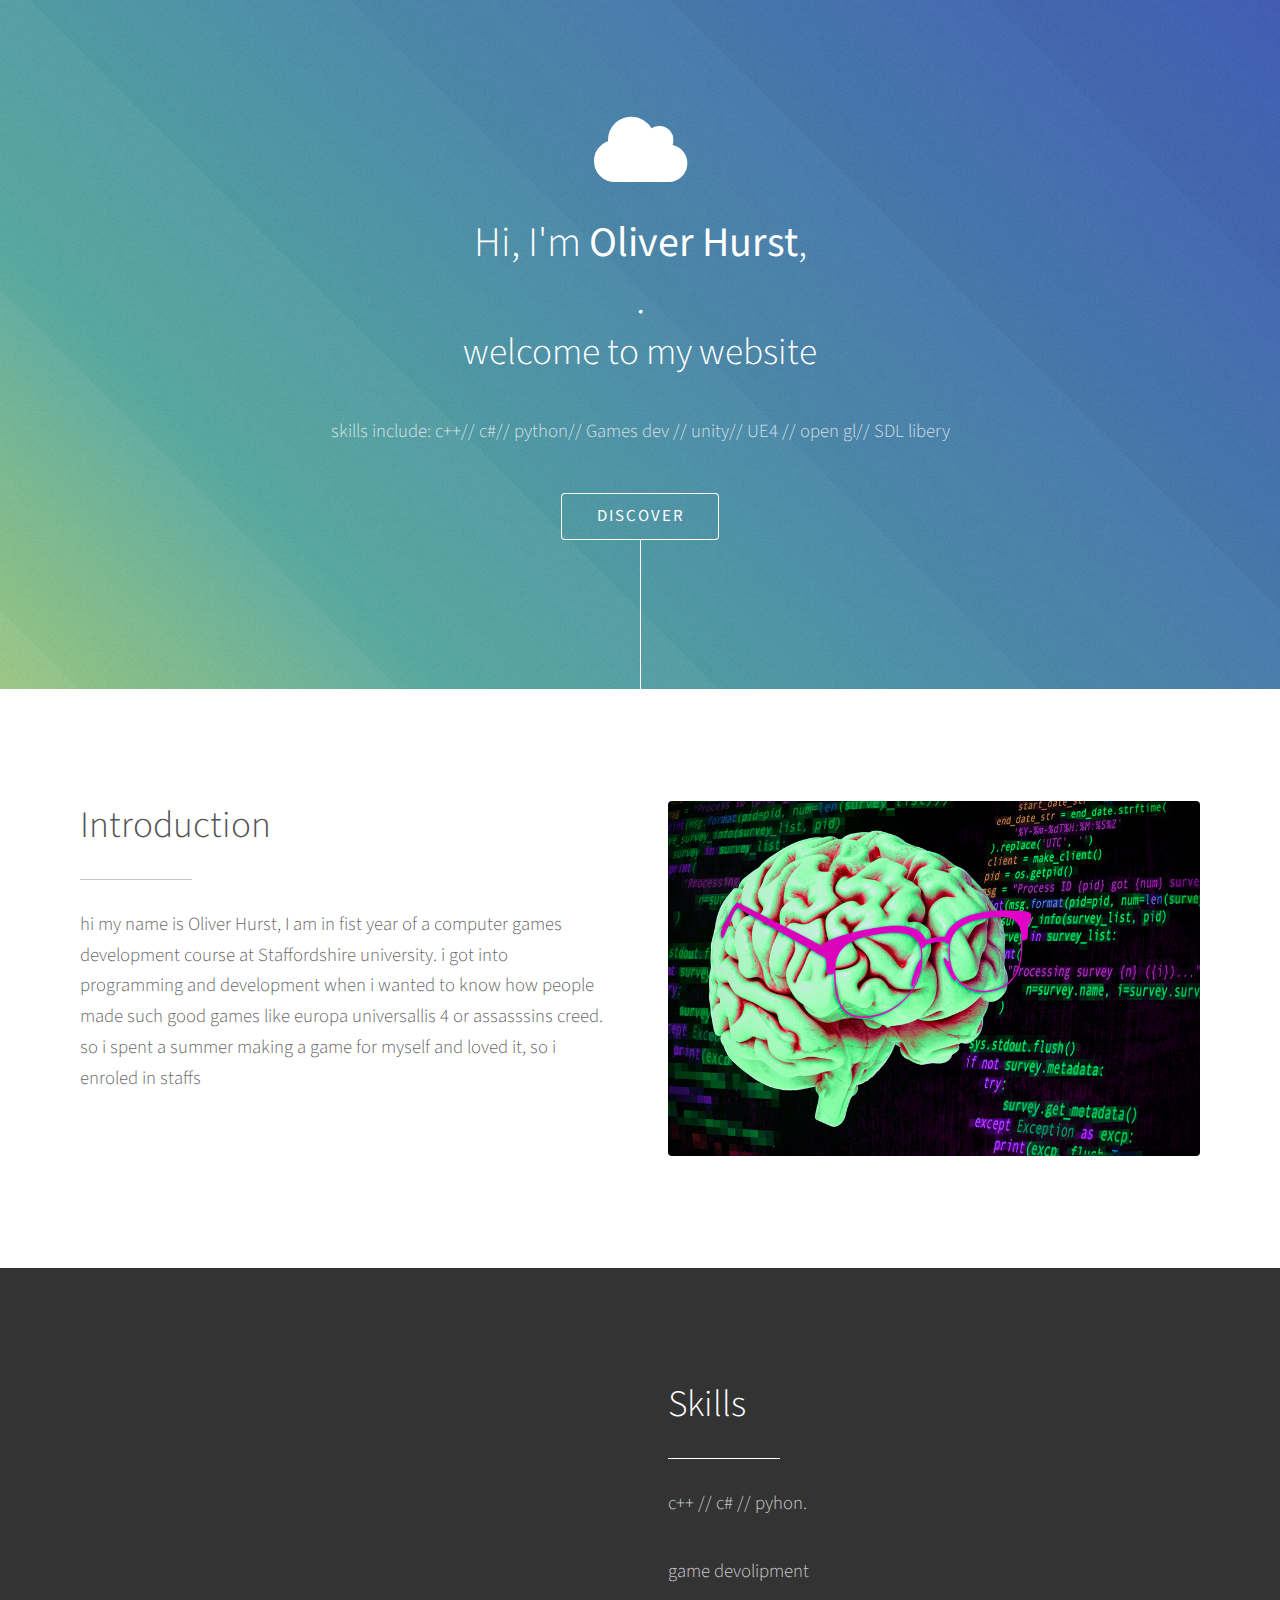
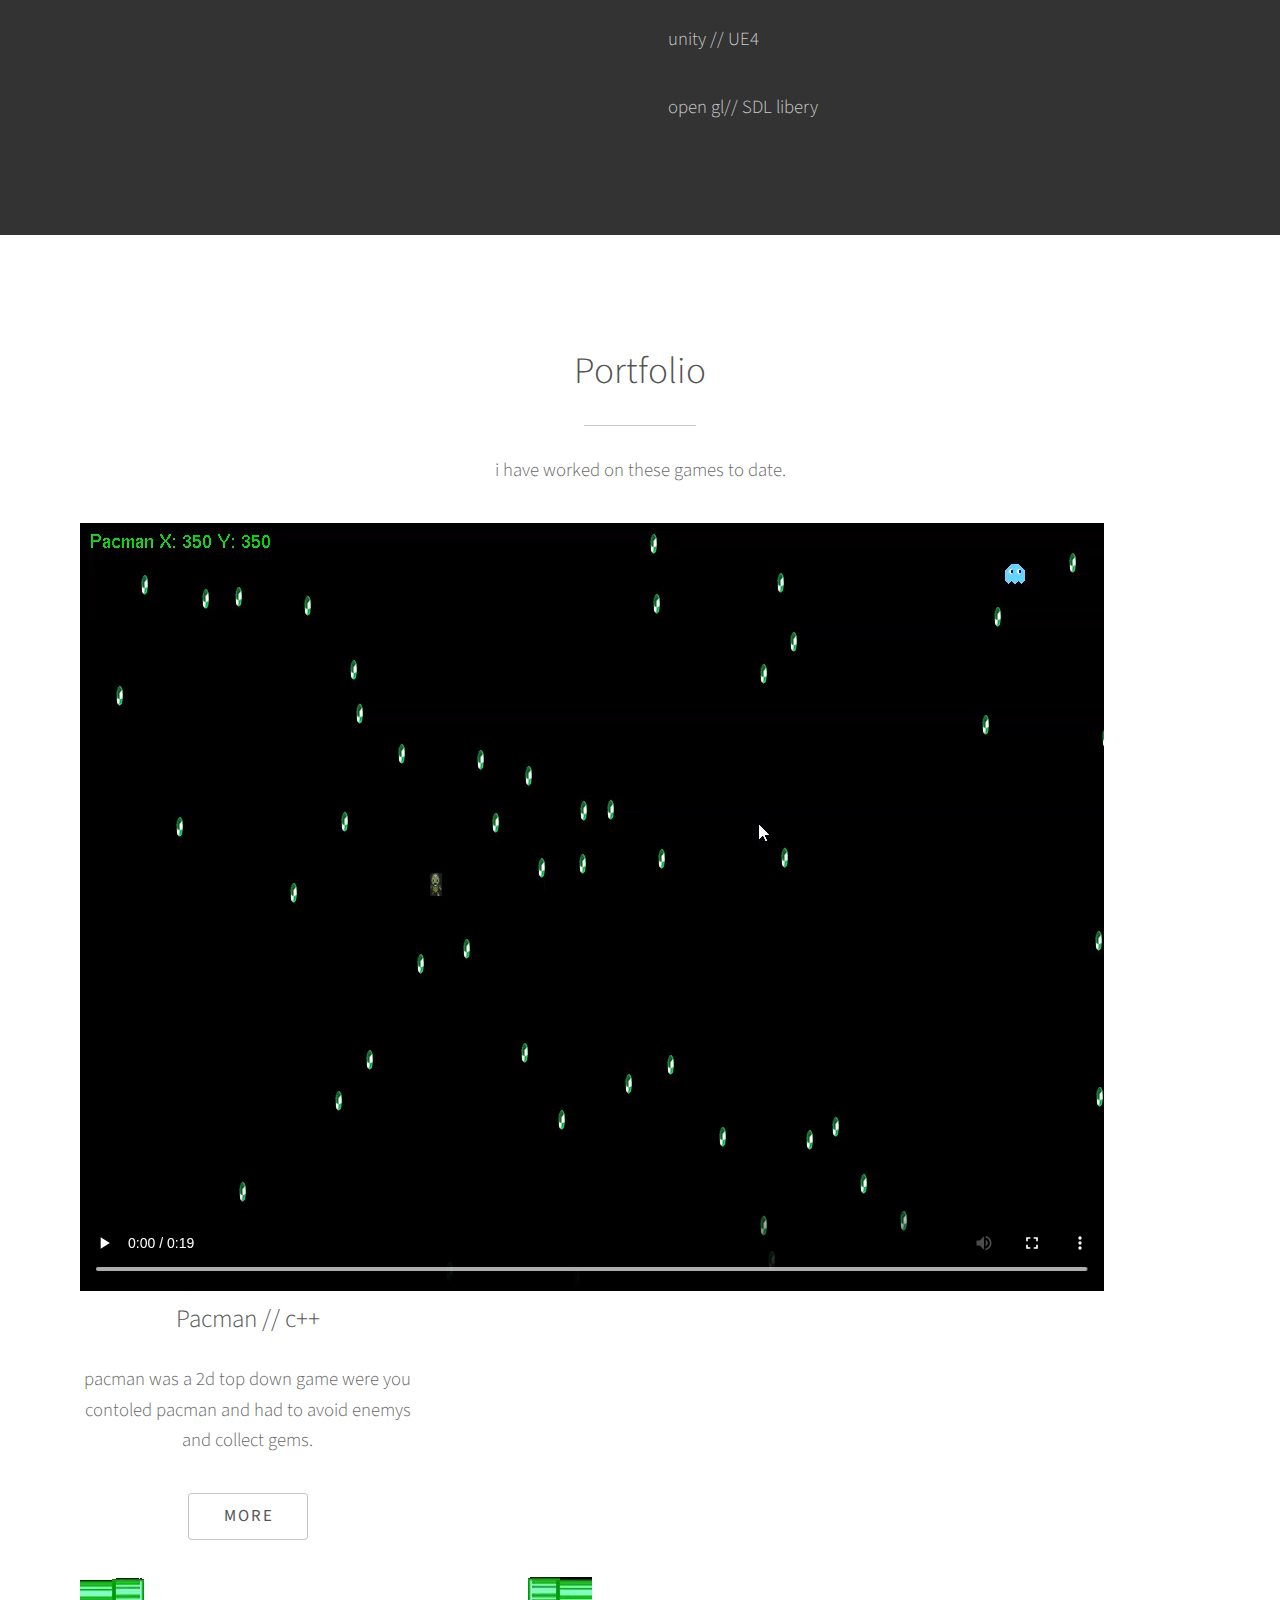
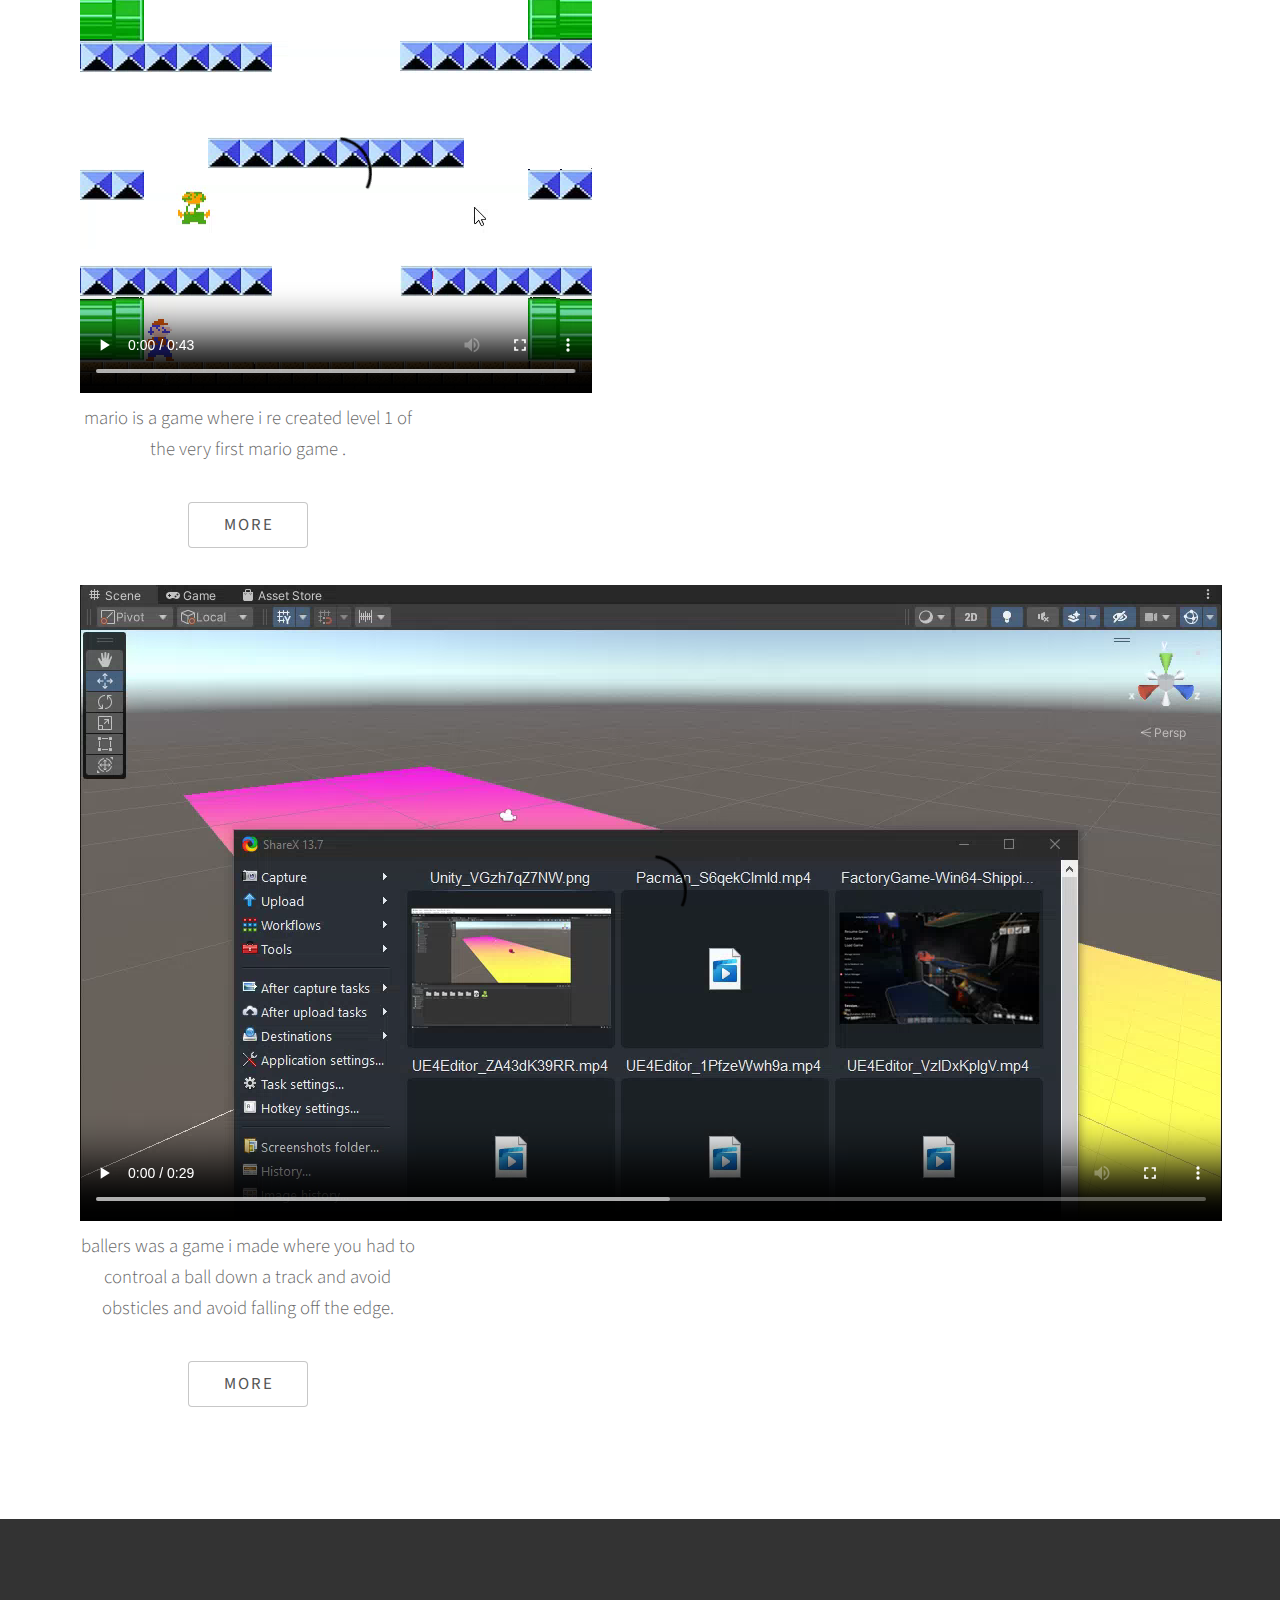
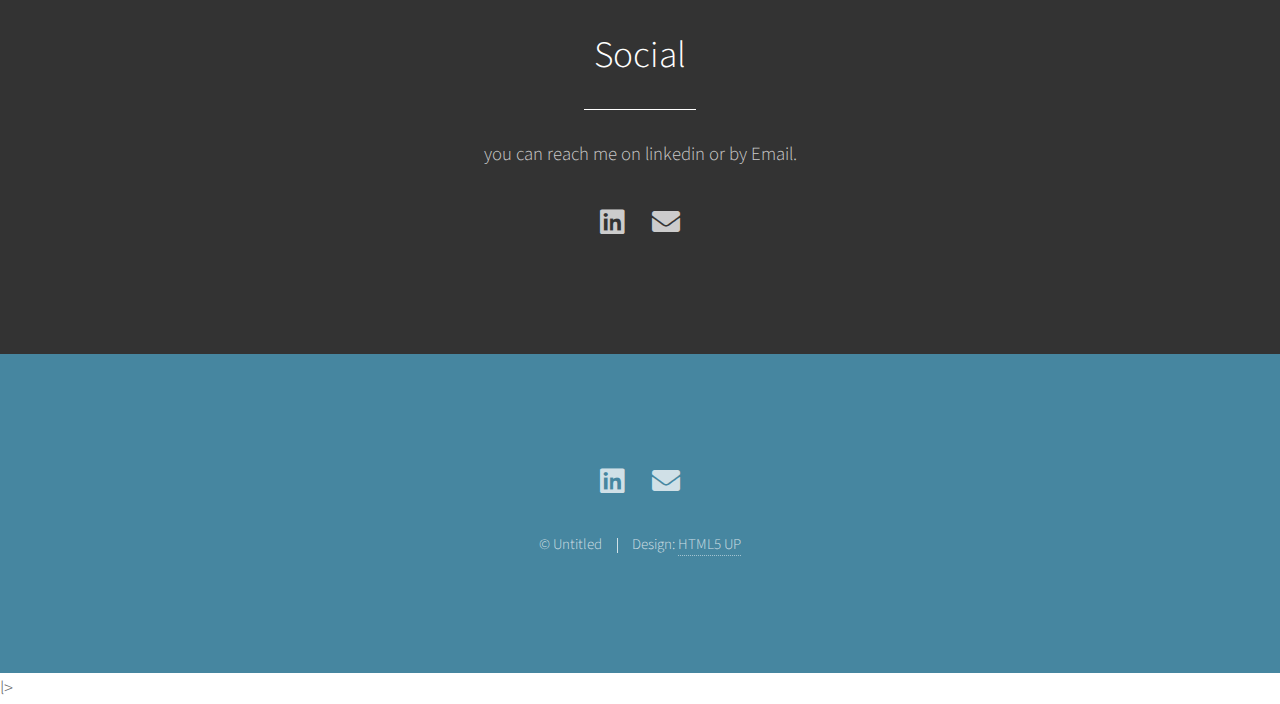
<file: index.html>
<!DOCTYPE HTML>
<!--
	Photon by HTML5 UP
	html5up.net | @ajlkn
	Free for personal and commercial use under the CCA 3.0 license (html5up.net/license)
-->
<html>
	<head>
		<title>Oliver Hurst</title>
		<link rel="stylesheet" href="style.css">
		<meta charset="utf-8" />
		<meta name="viewport" content="width=device-width, initial-scale=1, user-scalable=no" />
		<link rel="stylesheet" href="assets/css/main.css" />
		<noscript><link rel="stylesheet" href="assets/css/noscript.css" /></noscript>
	</head>
	<body class="is-preload">

		<!-- Header -->
			<section id="header">
				<div class="inner">
					<span class="icon solid major fa-cloud"></span>
					<h1>Hi, I'm <strong>Oliver Hurst</strong>,<br /></a>.</h1>
					<h2> welcome to my website</h2>
					<p> skills include: c++// c#// python// Games dev // unity// UE4 // open gl// SDL libery</p>
					<ul class="actions special">
						<li><a href="#one" class="button scrolly">Discover</a></li>
					</ul>
				</div>
			</section>

		<!-- Introduction -->
			<section id="one" class="main style1">
				<div class="container">
					<div class="row gtr-150">
						<div class="col-6 col-12-medium">
							<header class="major">
								<h2> Introduction </h2>
							</header>
							<p> hi my name is Oliver Hurst, I am in fist year of  a computer games development course at Staffordshire university. i got into programming and development when i wanted to know how people made such good games like europa universallis 4 or assasssins creed. so i spent a summer making a game for myself and loved it, so i enroled in staffs </p>
						</div>
						<div class="col-6 col-12-medium imp-medium">
							<span class="image fit"><img src="images/pic01.jpg" alt="" /></span>
						</div>
					</div>
				</div>
			</section>

		<!-- skills -->
			<section id="two" class="main style2">
				<div class="container">
					<div class="row gtr-150">
						<div class="col-6 col-12-medium">
							<ul class="major-icons">
							<!--	<li><span class="icon solid style1 major fa-code"></span></li>-->
								<!--<li><span class="icon solid style2 major fa-bolt"></span></li>-->
								<!--<li><span class="icon solid style3 major fa-camera-retro"></span></li>-->
								<!--<li><span class="icon solid style4 major fa-cog"></span></li>-->
								<!--<li><span class="icon solid style5 major fa-desktop"></span></li>-->
								<!--<li><span class="icon solid style6 major fa-calendar"></span></li>-->
							</ul>
						</div>
						<div class="col-6 col-12-medium">
							<header class="major">
								<h2>Skills</h2>
							</header>
							<p>c++ // c# // pyhon.</p>
							<p>game devolipment</p>
							<p>unity // UE4</p>
							<p>open gl// SDL libery</p>
						</div>
					</div>
				</div>
			</section>

		<!-- Portfolio-->
			<section id="three" class="main style1 special">
				<div class="container">
					<header class="major">
						<h2>Portfolio</h2>
					</header>
					<p>i have worked on these games to date.</p>
					<div class="row gtr-150">
						<div class="col-4 col-12-medium">
							<div class="image fit">
								<video src="video/pacmandemo.mp4 " controls >

						</video>
							<h3>Pacman // c++</h3>
							<p>pacman was a 2d top down game were you contoled pacman and had to avoid enemys and collect gems.</p>
							<ul class="actions special">
								<li><a href="#" class="button">More</a></li>
							</ul>
						</div>
						<div class="col-4 col-12-medium">
							<div class="image fit">
								<video src="video/Mario.mp4 " controls >

						</video>
							<p>mario is a game where i re created level 1 of the very first mario game .</p>
							<ul class="actions special">
								<li><a href="#" class="button">More</a></li>
							</ul>
						</div>
						<div class="col-4 col-12-medium">
							<div class="image fit">
								<video src="video/ballers.mp4 " controls >

						</video>
							<p>ballers was a game i made where you had to controal a ball down a track and avoid obsticles and avoid falling off the edge.</p>
							<ul class="actions special">
								<li><a href="#" class="button">More</a></li>
							</ul>
						</div>
					</div>
				</div>
			</section>

		<!-- social-->
			<section id="four" class="main style2 special">
				<div class="container">
					<header class="major">
						<h2>Social</h2>
					</header>
						<ul class="icons">
					<p>you can reach me on linkedin or by Email.</p>
					<body>
						<a href="https://www.linkedin.com/in/oliver-hurst-411819255/">
							<li><a href="#" class="icon brands alt fa-linkedin"><span class="label">linkedin</span></a></li>
						</a>

			   		<a href="mailto:h021185l@student.staffs.ac.uk">
								<li><a href="#" class="icon solid alt fa-envelope"><span class="label">envelope</span></a></li>

					  </a>




					</ul>
				</div>
			</section>


		<!-- Five -->
		<!--
			<section id="five" class="main style1">
				<div class="container">
					<header class="major special">
						<h2>Elements</h2>
					</header>

					<section>
						<h4>Text</h4>
						<p>This is <b>bold</b> and this is <strong>strong</strong>. This is <i>italic</i> and this is <em>emphasized</em>.
						This is <sup>superscript</sup> text and this is <sub>subscript</sub> text.
						This is <u>underlined</u> and this is code: <code>for (;;) { ... }</code>. Finally, <a href="#">this is a link</a>.</p>
						<hr />
						<header>
							<h4>Heading with a Subtitle</h4>
							<p>Lorem ipsum dolor sit amet nullam id egestas urna aliquam</p>
						</header>
						<p>Nunc lacinia ante nunc ac lobortis. Interdum adipiscing gravida odio porttitor sem non mi integer non faucibus ornare mi ut ante amet placerat aliquet. Volutpat eu sed ante lacinia sapien lorem accumsan varius montes viverra nibh in adipiscing blandit tempus accumsan.</p>
						<header>
							<h5>Heading with a Subtitle</h5>
							<p>Lorem ipsum dolor sit amet nullam id egestas urna aliquam</p>
						</header>
						<p>Nunc lacinia ante nunc ac lobortis. Interdum adipiscing gravida odio porttitor sem non mi integer non faucibus ornare mi ut ante amet placerat aliquet. Volutpat eu sed ante lacinia sapien lorem accumsan varius montes viverra nibh in adipiscing blandit tempus accumsan.</p>
						<hr />
						<h2>Heading Level 2</h2>
						<h3>Heading Level 3</h3>
						<h4>Heading Level 4</h4>
						<h5>Heading Level 5</h5>
						<h6>Heading Level 6</h6>
						<hr />
						<h5>Blockquote</h5>
						<blockquote>Fringilla nisl. Donec accumsan interdum nisi, quis tincidunt felis sagittis eget tempus euismod. Vestibulum ante ipsum primis in faucibus vestibulum. Blandit adipiscing eu felis iaculis volutpat ac adipiscing accumsan faucibus. Vestibulum ante ipsum primis in faucibus lorem ipsum dolor sit amet nullam adipiscing eu felis.</blockquote>
						<h5>Preformatted</h5>
						<pre><code>i = 0;

while (!deck.isInOrder()) {
print 'Iteration ' + i;
deck.shuffle();
i++;
}

print 'It took ' + i + ' iterations to sort the deck.';</code></pre>
					</section>

					<section>
						<h4>Lists</h4>
						<div class="row">
							<div class="col-6 col-12-medium">
								<h5>Unordered</h5>
								<ul>
									<li>Dolor pulvinar etiam.</li>
									<li>Sagittis adipiscing.</li>
									<li>Felis enim feugiat.</li>
								</ul>
								<h5>Alternate</h5>
								<ul class="alt">
									<li>Dolor pulvinar etiam.</li>
									<li>Sagittis adipiscing.</li>
									<li>Felis enim feugiat.</li>
								</ul>
							</div>
							<div class="col-6 col-12-medium">
								<h5>Ordered</h5>
								<ol>
									<li>Dolor pulvinar etiam.</li>
									<li>Etiam vel felis viverra.</li>
									<li>Felis enim feugiat.</li>
									<li>Dolor pulvinar etiam.</li>
									<li>Etiam vel felis lorem.</li>
									<li>Felis enim et feugiat.</li>
								</ol>
								<h5>Icons</h5>
								<ul class="icons">
									<li><a href="#" class="icon brands fa-twitter"><span class="label">Twitter</span></a></li>
									<li><a href="#" class="icon brands fa-facebook-f"><span class="label">Facebook</span></a></li>
									<li><a href="#" class="icon brands fa-instagram"><span class="label">Instagram</span></a></li>
									<li><a href="#" class="icon brands fa-github"><span class="label">Github</span></a></li>
								</ul>
							</div>
						</div>
						<h5>Actions</h5>
						<div class="row">
							<div class="col-6 col-12-medium">
								<ul class="actions">
									<li><a href="#" class="button primary">Default</a></li>
									<li><a href="#" class="button">Default</a></li>
								</ul>
								<ul class="actions small">
									<li><a href="#" class="button primary small">Small</a></li>
									<li><a href="#" class="button small">Small</a></li>
								</ul>
								<ul class="actions stacked">
									<li><a href="#" class="button primary">Default</a></li>
									<li><a href="#" class="button">Default</a></li>
								</ul>
								<ul class="actions stacked">
									<li><a href="#" class="button primary small">Small</a></li>
									<li><a href="#" class="button small">Small</a></li>
								</ul>
							</div>
							<div class="col-6 col-12-medium">
								<ul class="actions stacked">
									<li><a href="#" class="button primary fit">Default</a></li>
									<li><a href="#" class="button fit">Default</a></li>
								</ul>
								<ul class="actions stacked">
									<li><a href="#" class="button primary small fit">Small</a></li>
									<li><a href="#" class="button small fit">Small</a></li>
								</ul>
							</div>
						</div>
					</section>

					<section>
						<h4>Table</h4>
						<h5>Default</h5>
						<div class="table-wrapper">
							<table>
								<thead>
									<tr>
										<th>Name</th>
										<th>Description</th>
										<th>Price</th>
									</tr>
								</thead>
								<tbody>
									<tr>
										<td>Item One</td>
										<td>Ante turpis integer aliquet porttitor.</td>
										<td>29.99</td>
									</tr>
									<tr>
										<td>Item Two</td>
										<td>Vis ac commodo adipiscing arcu aliquet.</td>
										<td>19.99</td>
									</tr>
									<tr>
										<td>Item Three</td>
										<td> Morbi faucibus arcu accumsan lorem.</td>
										<td>29.99</td>
									</tr>
									<tr>
										<td>Item Four</td>
										<td>Vitae integer tempus condimentum.</td>
										<td>19.99</td>
									</tr>
									<tr>
										<td>Item Five</td>
										<td>Ante turpis integer aliquet porttitor.</td>
										<td>29.99</td>
									</tr>
								</tbody>
								<tfoot>
									<tr>
										<td colspan="2"></td>
										<td>100.00</td>
									</tr>
								</tfoot>
							</table>
						</div>

						<h5>Alternate</h5>
						<div class="table-wrapper">
							<table class="alt">
								<thead>
									<tr>
										<th>Name</th>
										<th>Description</th>
										<th>Price</th>
									</tr>
								</thead>
								<tbody>
									<tr>
										<td>Item One</td>
										<td>Ante turpis integer aliquet porttitor.</td>
										<td>29.99</td>
									</tr>
									<tr>
										<td>Item Two</td>
										<td>Vis ac commodo adipiscing arcu aliquet.</td>
										<td>19.99</td>
									</tr>
									<tr>
										<td>Item Three</td>
										<td> Morbi faucibus arcu accumsan lorem.</td>
										<td>29.99</td>
									</tr>
									<tr>
										<td>Item Four</td>
										<td>Vitae integer tempus condimentum.</td>
										<td>19.99</td>
									</tr>
									<tr>
										<td>Item Five</td>
										<td>Ante turpis integer aliquet porttitor.</td>
										<td>29.99</td>
									</tr>
								</tbody>
								<tfoot>
									<tr>
										<td colspan="2"></td>
										<td>100.00</td>
									</tr>
								</tfoot>
							</table>
						</div>
					</section>

					<section>
						<h4>Buttons</h4>
						<ul class="actions">
							<li><a href="#" class="button primary">Primary</a></li>
							<li><a href="#" class="button">Default</a></li>
						</ul>
						<ul class="actions">
							<li><a href="#" class="button large">Large</a></li>
							<li><a href="#" class="button">Default</a></li>
							<li><a href="#" class="button small">Small</a></li>
						</ul>
						<ul class="actions fit">
							<li><a href="#" class="button fit">Fit</a></li>
							<li><a href="#" class="button primary fit">Fit</a></li>
							<li><a href="#" class="button fit">Fit</a></li>
						</ul>
						<ul class="actions fit small">
							<li><a href="#" class="button primary fit small">Fit + Small</a></li>
							<li><a href="#" class="button fit small">Fit + Small</a></li>
							<li><a href="#" class="button primary fit small">Fit + Small</a></li>
						</ul>
						<ul class="actions">
							<li><a href="#" class="button primary icon solid fa-download">Icon</a></li>
							<li><a href="#" class="button icon solid fa-download">Icon</a></li>
						</ul>
						<ul class="actions">
							<li><span class="button primary disabled">Disabled</span></li>
							<li><span class="button disabled">Disabled</span></li>
						</ul>
					</section>

					<section>
						<h4>Form</h4>
						<form method="post" action="#">
							<div class="row gtr-uniform gtr-50">
								<div class="col-6 col-12-xsmall">
									<input type="text" name="demo-name" id="demo-name" value="" placeholder="Name" />
								</div>
								<div class="col-6 col-12-xsmall">
									<input type="email" name="demo-email" id="demo-email" value="" placeholder="Email" />
								</div>
								<div class="col-12">
									<select name="demo-category" id="demo-category">
										<option value="">- Category -</option>
										<option value="1">Manufacturing</option>
										<option value="1">Shipping</option>
										<option value="1">Administration</option>
										<option value="1">Human Resources</option>
									</select>
								</div>
								<div class="col-4 col-12-small">
									<input type="radio" id="demo-priority-low" name="demo-priority" checked>
									<label for="demo-priority-low">Low</label>
								</div>
								<div class="col-4 col-12-small">
									<input type="radio" id="demo-priority-normal" name="demo-priority">
									<label for="demo-priority-normal">Normal</label>
								</div>
								<div class="col-4 col-12-small">
									<input type="radio" id="demo-priority-high" name="demo-priority">
									<label for="demo-priority-high">High</label>
								</div>
								<div class="col-6 col-12-small">
									<input type="checkbox" id="demo-copy" name="demo-copy">
									<label for="demo-copy">Email me a copy</label>
								</div>
								<div class="col-6 col-12-small">
									<input type="checkbox" id="demo-human" name="demo-human" checked>
									<label for="demo-human">Not a robot</label>
								</div>
								<div class="col-12">
									<textarea name="demo-message" id="demo-message" placeholder="Enter your message" rows="6"></textarea>
								</div>
								<div class="col-12">
									<ul class="actions">
										<li><input type="submit" value="Send Message" class="primary" /></li>
										<li><input type="reset" value="Reset" /></li>
									</ul>
								</div>
							</div>
						</form>
					</section>

					<section>
						<h4>Image</h4>
						<h5>Fit</h5>
						<div class="box alt">
							<div class="row gtr-uniform gtr-50">
								<div class="col-12"><span class="image fit"><img src="images/pic06.jpg" alt="" /></span></div>
								<div class="col-4"><span class="image fit"><img src="images/pic02.jpg" alt="" /></span></div>
								<div class="col-4"><span class="image fit"><img src="images/pic03.jpg" alt="" /></span></div>
								<div class="col-4"><span class="image fit"><img src="images/pic04.jpg" alt="" /></span></div>
								<div class="col-4"><span class="image fit"><img src="images/pic03.jpg" alt="" /></span></div>
								<div class="col-4"><span class="image fit"><img src="images/pic04.jpg" alt="" /></span></div>
								<div class="col-4"><span class="image fit"><img src="images/pic02.jpg" alt="" /></span></div>
								<div class="col-4"><span class="image fit"><img src="images/pic04.jpg" alt="" /></span></div>
								<div class="col-4"><span class="image fit"><img src="images/pic02.jpg" alt="" /></span></div>
								<div class="col-4"><span class="image fit"><img src="images/pic03.jpg" alt="" /></span></div>
							</div>
						</div>
						<h5>Left &amp; Right</h5>
						<p><span class="image left"><img src="images/pic05.jpg" alt="" /></span>Fringilla nisl. Donec accumsan interdum nisi, quis tincidunt felis sagittis eget. tempus euismod. Vestibulum ante ipsum primis in faucibus vestibulum. Blandit adipiscing eu felis iaculis volutpat ac adipiscing accumsan eu faucibus. Integer ac pellentesque praesent tincidunt felis sagittis eget. tempus euismod. Vestibulum ante ipsum primis in faucibus vestibulum. Blandit adipiscing eu felis iaculis volutpat ac adipiscing accumsan eu faucibus. Integer ac pellentesque praesent. Donec accumsan interdum nisi, quis tincidunt felis sagittis eget. tempus euismod. Vestibulum ante ipsum primis in faucibus vestibulum. Blandit adipiscing eu felis iaculis volutpat ac adipiscing accumsan eu faucibus. Integer ac pellentesque praesent tincidunt felis sagittis eget. tempus euismod. Vestibulum ante ipsum primis in faucibus vestibulum. Blandit adipiscing eu felis iaculis volutpat ac adipiscing accumsan eu faucibus. Integer ac pellentesque praesent. Blandit adipiscing eu felis iaculis volutpat ac adipiscing accumsan eu faucibus. Integer ac pellentesque praesent tincidunt felis sagittis eget. tempus euismod. Vestibulum ante ipsum primis in faucibus vestibulum. Blandit adipiscing eu felis iaculis volutpat ac adipiscing accumsan eu faucibus. Integer ac pellentesque praesent.</p>
						<p><span class="image right"><img src="images/pic05.jpg" alt="" /></span>Fringilla nisl. Donec accumsan interdum nisi, quis tincidunt felis sagittis eget. tempus euismod. Vestibulum ante ipsum primis in faucibus vestibulum. Blandit adipiscing eu felis iaculis volutpat ac adipiscing accumsan eu faucibus. Integer ac pellentesque praesent tincidunt felis sagittis eget. tempus euismod. Vestibulum ante ipsum primis in faucibus vestibulum. Blandit adipiscing eu felis iaculis volutpat ac adipiscing accumsan eu faucibus. Integer ac pellentesque praesent. Donec accumsan interdum nisi, quis tincidunt felis sagittis eget. tempus euismod. Vestibulum ante ipsum primis in faucibus vestibulum. Blandit adipiscing eu felis iaculis volutpat ac adipiscing accumsan eu faucibus. Integer ac pellentesque praesent tincidunt felis sagittis eget. tempus euismod. Vestibulum ante ipsum primis in faucibus vestibulum. Blandit adipiscing eu felis iaculis volutpat ac adipiscing accumsan eu faucibus. Integer ac pellentesque praesent. Blandit adipiscing eu felis iaculis volutpat ac adipiscing accumsan eu faucibus. Integer ac pellentesque praesent tincidunt felis sagittis eget. tempus euismod. Vestibulum ante ipsum primis in faucibus vestibulum. Blandit adipiscing eu felis iaculis volutpat ac adipiscing accumsan eu faucibus. Integer ac pellentesque praesent.</p>
					</section>

				</div>
			</section>
		-->

		<!-- Footer -->
			<section id="footer">
				<ul class="icons">
				<!--	<li><a href="#" class="icon brands alt fa-twitter"><span class="label">Twitter</span></a></li>-->
					<!--<li><a href="#" class="icon brands alt fa-facebook-f"><span class="label">Facebook</span></a></li>-->
					<!--<li><a href="#" class="icon brands alt fa-instagram"><span class="label">Instagram</span></a></li>-->
					<li><a href="#" class="icon brands alt fa-linkedin"><span class="label">linkedin</span></a></li>
					<li><a href="#" class="icon solid alt fa-envelope"><span class="label">Email</span></a></li>
				</ul>
				<ul class="copyright">
					<li>&copy; Untitled</li><li>Design: <a href="http://html5up.net">HTML5 UP</a></li>
				</ul>
			</section>

		<!-- Scripts -->
			<script src="assets/js/jquery.min.js"></script>
			<script src="assets/js/jquery.scrolly.min.js"></script>
			<script src="assets/js/browser.min.js"></script>
			<script src="assets/js/breakpoints.min.js"></script>
			<script src="assets/js/util.js"></script>
			<script src="assets/js/main.js"></script>

	</body>
</html>l>
			</section>

		<!-- Scripts -->
			<script src="assets/js/jquery.min.js"></script>
			<script src="assets/js/jquery.scrolly.min.js"></script>
			<script src="assets/js/browser.min.js"></script>
			<script src="assets/js/breakpoints.min.js"></script>
			<script src="assets/js/util.js"></script>
			<script src="assets/js/main.js"></script>

	</body>
</html>
</file>
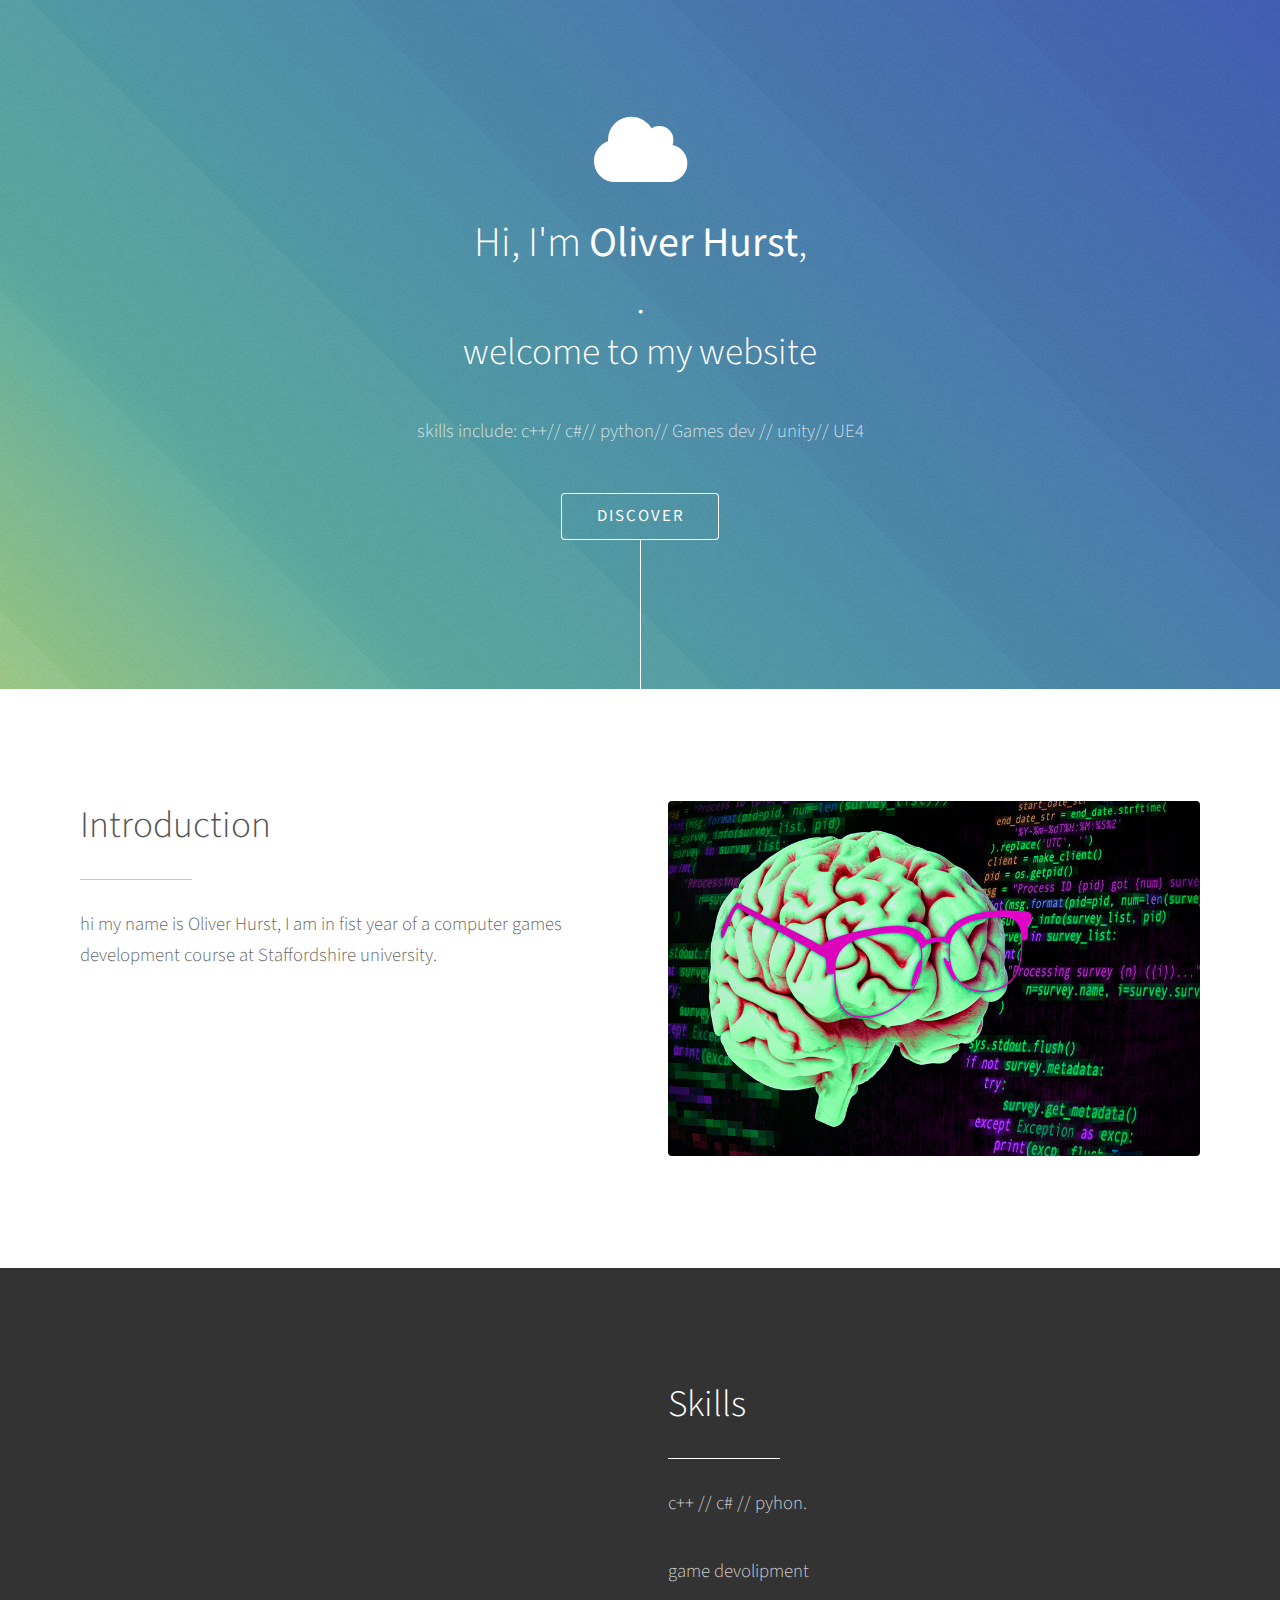
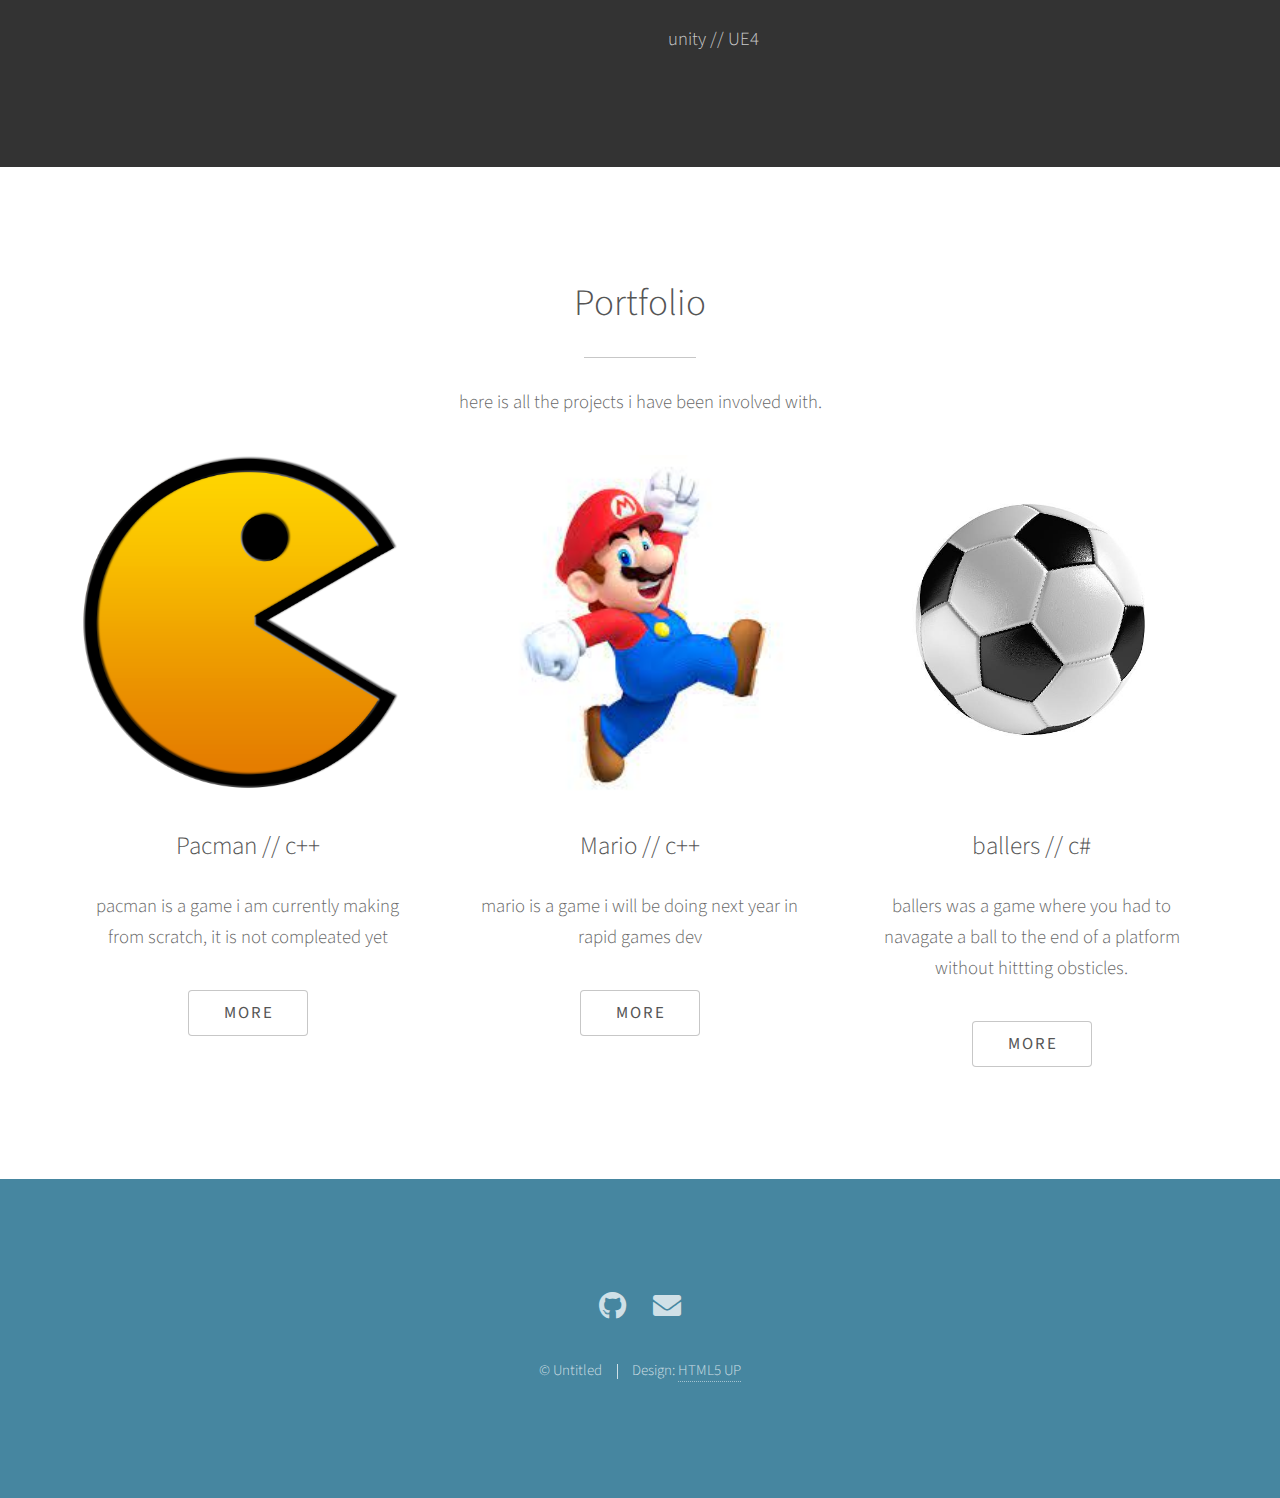
<file: indeex.html>
<!DOCTYPE HTML>
<!--
	Photon by HTML5 UP
	html5up.net | @ajlkn
	Free for personal and commercial use under the CCA 3.0 license (html5up.net/license)
-->
<html>
	<head>
		<title>Oliver Hurst</title>
		<meta charset="utf-8" />
		<meta name="viewport" content="width=device-width, initial-scale=1, user-scalable=no" />
		<link rel="stylesheet" href="assets/css/main.css" />
		<noscript><link rel="stylesheet" href="assets/css/noscript.css" /></noscript>
	</head>
	<body class="is-preload">

		<!-- Header -->
			<section id="header">
				<div class="inner">
					<span class="icon solid major fa-cloud"></span>
					<h1>Hi, I'm <strong>Oliver Hurst</strong>,<br /></a>.</h1>
					<h2> welcome to my website</h2>
					<p> skills include: c++// c#// python// Games dev // unity// UE4 </p>
					<ul class="actions special">
						<li><a href="#one" class="button scrolly">Discover</a></li>
					</ul>
				</div>
			</section>

		<!-- Introduction -->
			<section id="one" class="main style1">
				<div class="container">
					<div class="row gtr-150">
						<div class="col-6 col-12-medium">
							<header class="major">
								<h2> Introduction </h2>
							</header>
							<p> hi my name is Oliver Hurst, I am in fist year of  a computer games development course at Staffordshire university. </p>
						</div>
						<div class="col-6 col-12-medium imp-medium">
							<span class="image fit"><img src="images/pic01.jpg" alt="" /></span>
						</div>
					</div>
				</div>
			</section>

		<!-- skills -->
			<section id="two" class="main style2">
				<div class="container">
					<div class="row gtr-150">
						<div class="col-6 col-12-medium">
							<ul class="major-icons">
							<!--	<li><span class="icon solid style1 major fa-code"></span></li>-->
								<!--<li><span class="icon solid style2 major fa-bolt"></span></li>-->
								<!--<li><span class="icon solid style3 major fa-camera-retro"></span></li>-->
								<!--<li><span class="icon solid style4 major fa-cog"></span></li>-->
								<!--<li><span class="icon solid style5 major fa-desktop"></span></li>-->
								<!--<li><span class="icon solid style6 major fa-calendar"></span></li>-->
							</ul>
						</div>
						<div class="col-6 col-12-medium">
							<header class="major">
								<h2>Skills</h2>
							</header>
							<p>c++ // c# // pyhon.</p>
							<p>game devolipment</p>
							<p>unity // UE4</p>
						</div>
					</div>
				</div>
			</section>

		<!-- Portfolio-->
			<section id="three" class="main style1 special">
				<div class="container">
					<header class="major">
						<h2>Portfolio</h2>
					</header>
					<p>here is all the projects i have been involved with.</p>
					<div class="row gtr-150">
						<div class="col-4 col-12-medium">
							<span class="image fit"><img src="images/pic02.png" alt="" /></span>
							<h3>Pacman // c++</h3>
							<p>pacman is a game i am currently making from scratch, it is not compleated yet</p>
							<ul class="actions special">
								<li><a href="#" class="button">More</a></li>
							</ul>
						</div>
						<div class="col-4 col-12-medium">
							<span class="image fit"><img src="images/pic03.jpg" alt="" /></span>
							<h3>Mario // c++</h3>
							<p>mario is a game i will be doing next year in rapid games dev</p>
							<ul class="actions special">
								<li><a href="#" class="button">More</a></li>
							</ul>
						</div>
						<div class="col-4 col-12-medium">
							<span class="image fit"><img src="images/pic04.jpg" alt="" /></span>
							<h3>ballers // c#</h3>
							<p>ballers was a game where you had to navagate a ball to the end of a platform without hittting obsticles.</p>
							<ul class="actions special">
								<li><a href="#" class="button">More</a></li>
							</ul>
						</div>
					</div>
				</div>
			</section>

		<!-- social-->
		<!--	<section id="four" class="main style2 special">
				<div class="container">
					<header class="major">
						<h2>Social</h2>
					</header>
					<p>Sed lacus nascetur ac ante amet sapien.</p>
					<ul class="actions special">
						<li><a href="#" class="button wide primary">Sign Up</a></li>
						<li><a href="#" class="button wide">Learn More</a></li>
					</ul>
				</div>
			</section>-->

		<!-- Five -->
		<!--
			<section id="five" class="main style1">
				<div class="container">
					<header class="major special">
						<h2>Elements</h2>
					</header>

					<section>
						<h4>Text</h4>
						<p>This is <b>bold</b> and this is <strong>strong</strong>. This is <i>italic</i> and this is <em>emphasized</em>.
						This is <sup>superscript</sup> text and this is <sub>subscript</sub> text.
						This is <u>underlined</u> and this is code: <code>for (;;) { ... }</code>. Finally, <a href="#">this is a link</a>.</p>
						<hr />
						<header>
							<h4>Heading with a Subtitle</h4>
							<p>Lorem ipsum dolor sit amet nullam id egestas urna aliquam</p>
						</header>
						<p>Nunc lacinia ante nunc ac lobortis. Interdum adipiscing gravida odio porttitor sem non mi integer non faucibus ornare mi ut ante amet placerat aliquet. Volutpat eu sed ante lacinia sapien lorem accumsan varius montes viverra nibh in adipiscing blandit tempus accumsan.</p>
						<header>
							<h5>Heading with a Subtitle</h5>
							<p>Lorem ipsum dolor sit amet nullam id egestas urna aliquam</p>
						</header>
						<p>Nunc lacinia ante nunc ac lobortis. Interdum adipiscing gravida odio porttitor sem non mi integer non faucibus ornare mi ut ante amet placerat aliquet. Volutpat eu sed ante lacinia sapien lorem accumsan varius montes viverra nibh in adipiscing blandit tempus accumsan.</p>
						<hr />
						<h2>Heading Level 2</h2>
						<h3>Heading Level 3</h3>
						<h4>Heading Level 4</h4>
						<h5>Heading Level 5</h5>
						<h6>Heading Level 6</h6>
						<hr />
						<h5>Blockquote</h5>
						<blockquote>Fringilla nisl. Donec accumsan interdum nisi, quis tincidunt felis sagittis eget tempus euismod. Vestibulum ante ipsum primis in faucibus vestibulum. Blandit adipiscing eu felis iaculis volutpat ac adipiscing accumsan faucibus. Vestibulum ante ipsum primis in faucibus lorem ipsum dolor sit amet nullam adipiscing eu felis.</blockquote>
						<h5>Preformatted</h5>
						<pre><code>i = 0;

while (!deck.isInOrder()) {
print 'Iteration ' + i;
deck.shuffle();
i++;
}

print 'It took ' + i + ' iterations to sort the deck.';</code></pre>
					</section>

					<section>
						<h4>Lists</h4>
						<div class="row">
							<div class="col-6 col-12-medium">
								<h5>Unordered</h5>
								<ul>
									<li>Dolor pulvinar etiam.</li>
									<li>Sagittis adipiscing.</li>
									<li>Felis enim feugiat.</li>
								</ul>
								<h5>Alternate</h5>
								<ul class="alt">
									<li>Dolor pulvinar etiam.</li>
									<li>Sagittis adipiscing.</li>
									<li>Felis enim feugiat.</li>
								</ul>
							</div>
							<div class="col-6 col-12-medium">
								<h5>Ordered</h5>
								<ol>
									<li>Dolor pulvinar etiam.</li>
									<li>Etiam vel felis viverra.</li>
									<li>Felis enim feugiat.</li>
									<li>Dolor pulvinar etiam.</li>
									<li>Etiam vel felis lorem.</li>
									<li>Felis enim et feugiat.</li>
								</ol>
								<h5>Icons</h5>
								<ul class="icons">
									<li><a href="#" class="icon brands fa-twitter"><span class="label">Twitter</span></a></li>
									<li><a href="#" class="icon brands fa-facebook-f"><span class="label">Facebook</span></a></li>
									<li><a href="#" class="icon brands fa-instagram"><span class="label">Instagram</span></a></li>
									<li><a href="#" class="icon brands fa-github"><span class="label">Github</span></a></li>
								</ul>
							</div>
						</div>
						<h5>Actions</h5>
						<div class="row">
							<div class="col-6 col-12-medium">
								<ul class="actions">
									<li><a href="#" class="button primary">Default</a></li>
									<li><a href="#" class="button">Default</a></li>
								</ul>
								<ul class="actions small">
									<li><a href="#" class="button primary small">Small</a></li>
									<li><a href="#" class="button small">Small</a></li>
								</ul>
								<ul class="actions stacked">
									<li><a href="#" class="button primary">Default</a></li>
									<li><a href="#" class="button">Default</a></li>
								</ul>
								<ul class="actions stacked">
									<li><a href="#" class="button primary small">Small</a></li>
									<li><a href="#" class="button small">Small</a></li>
								</ul>
							</div>
							<div class="col-6 col-12-medium">
								<ul class="actions stacked">
									<li><a href="#" class="button primary fit">Default</a></li>
									<li><a href="#" class="button fit">Default</a></li>
								</ul>
								<ul class="actions stacked">
									<li><a href="#" class="button primary small fit">Small</a></li>
									<li><a href="#" class="button small fit">Small</a></li>
								</ul>
							</div>
						</div>
					</section>

					<section>
						<h4>Table</h4>
						<h5>Default</h5>
						<div class="table-wrapper">
							<table>
								<thead>
									<tr>
										<th>Name</th>
										<th>Description</th>
										<th>Price</th>
									</tr>
								</thead>
								<tbody>
									<tr>
										<td>Item One</td>
										<td>Ante turpis integer aliquet porttitor.</td>
										<td>29.99</td>
									</tr>
									<tr>
										<td>Item Two</td>
										<td>Vis ac commodo adipiscing arcu aliquet.</td>
										<td>19.99</td>
									</tr>
									<tr>
										<td>Item Three</td>
										<td> Morbi faucibus arcu accumsan lorem.</td>
										<td>29.99</td>
									</tr>
									<tr>
										<td>Item Four</td>
										<td>Vitae integer tempus condimentum.</td>
										<td>19.99</td>
									</tr>
									<tr>
										<td>Item Five</td>
										<td>Ante turpis integer aliquet porttitor.</td>
										<td>29.99</td>
									</tr>
								</tbody>
								<tfoot>
									<tr>
										<td colspan="2"></td>
										<td>100.00</td>
									</tr>
								</tfoot>
							</table>
						</div>

						<h5>Alternate</h5>
						<div class="table-wrapper">
							<table class="alt">
								<thead>
									<tr>
										<th>Name</th>
										<th>Description</th>
										<th>Price</th>
									</tr>
								</thead>
								<tbody>
									<tr>
										<td>Item One</td>
										<td>Ante turpis integer aliquet porttitor.</td>
										<td>29.99</td>
									</tr>
									<tr>
										<td>Item Two</td>
										<td>Vis ac commodo adipiscing arcu aliquet.</td>
										<td>19.99</td>
									</tr>
									<tr>
										<td>Item Three</td>
										<td> Morbi faucibus arcu accumsan lorem.</td>
										<td>29.99</td>
									</tr>
									<tr>
										<td>Item Four</td>
										<td>Vitae integer tempus condimentum.</td>
										<td>19.99</td>
									</tr>
									<tr>
										<td>Item Five</td>
										<td>Ante turpis integer aliquet porttitor.</td>
										<td>29.99</td>
									</tr>
								</tbody>
								<tfoot>
									<tr>
										<td colspan="2"></td>
										<td>100.00</td>
									</tr>
								</tfoot>
							</table>
						</div>
					</section>

					<section>
						<h4>Buttons</h4>
						<ul class="actions">
							<li><a href="#" class="button primary">Primary</a></li>
							<li><a href="#" class="button">Default</a></li>
						</ul>
						<ul class="actions">
							<li><a href="#" class="button large">Large</a></li>
							<li><a href="#" class="button">Default</a></li>
							<li><a href="#" class="button small">Small</a></li>
						</ul>
						<ul class="actions fit">
							<li><a href="#" class="button fit">Fit</a></li>
							<li><a href="#" class="button primary fit">Fit</a></li>
							<li><a href="#" class="button fit">Fit</a></li>
						</ul>
						<ul class="actions fit small">
							<li><a href="#" class="button primary fit small">Fit + Small</a></li>
							<li><a href="#" class="button fit small">Fit + Small</a></li>
							<li><a href="#" class="button primary fit small">Fit + Small</a></li>
						</ul>
						<ul class="actions">
							<li><a href="#" class="button primary icon solid fa-download">Icon</a></li>
							<li><a href="#" class="button icon solid fa-download">Icon</a></li>
						</ul>
						<ul class="actions">
							<li><span class="button primary disabled">Disabled</span></li>
							<li><span class="button disabled">Disabled</span></li>
						</ul>
					</section>

					<section>
						<h4>Form</h4>
						<form method="post" action="#">
							<div class="row gtr-uniform gtr-50">
								<div class="col-6 col-12-xsmall">
									<input type="text" name="demo-name" id="demo-name" value="" placeholder="Name" />
								</div>
								<div class="col-6 col-12-xsmall">
									<input type="email" name="demo-email" id="demo-email" value="" placeholder="Email" />
								</div>
								<div class="col-12">
									<select name="demo-category" id="demo-category">
										<option value="">- Category -</option>
										<option value="1">Manufacturing</option>
										<option value="1">Shipping</option>
										<option value="1">Administration</option>
										<option value="1">Human Resources</option>
									</select>
								</div>
								<div class="col-4 col-12-small">
									<input type="radio" id="demo-priority-low" name="demo-priority" checked>
									<label for="demo-priority-low">Low</label>
								</div>
								<div class="col-4 col-12-small">
									<input type="radio" id="demo-priority-normal" name="demo-priority">
									<label for="demo-priority-normal">Normal</label>
								</div>
								<div class="col-4 col-12-small">
									<input type="radio" id="demo-priority-high" name="demo-priority">
									<label for="demo-priority-high">High</label>
								</div>
								<div class="col-6 col-12-small">
									<input type="checkbox" id="demo-copy" name="demo-copy">
									<label for="demo-copy">Email me a copy</label>
								</div>
								<div class="col-6 col-12-small">
									<input type="checkbox" id="demo-human" name="demo-human" checked>
									<label for="demo-human">Not a robot</label>
								</div>
								<div class="col-12">
									<textarea name="demo-message" id="demo-message" placeholder="Enter your message" rows="6"></textarea>
								</div>
								<div class="col-12">
									<ul class="actions">
										<li><input type="submit" value="Send Message" class="primary" /></li>
										<li><input type="reset" value="Reset" /></li>
									</ul>
								</div>
							</div>
						</form>
					</section>

					<section>
						<h4>Image</h4>
						<h5>Fit</h5>
						<div class="box alt">
							<div class="row gtr-uniform gtr-50">
								<div class="col-12"><span class="image fit"><img src="images/pic06.jpg" alt="" /></span></div>
								<div class="col-4"><span class="image fit"><img src="images/pic02.jpg" alt="" /></span></div>
								<div class="col-4"><span class="image fit"><img src="images/pic03.jpg" alt="" /></span></div>
								<div class="col-4"><span class="image fit"><img src="images/pic04.jpg" alt="" /></span></div>
								<div class="col-4"><span class="image fit"><img src="images/pic03.jpg" alt="" /></span></div>
								<div class="col-4"><span class="image fit"><img src="images/pic04.jpg" alt="" /></span></div>
								<div class="col-4"><span class="image fit"><img src="images/pic02.jpg" alt="" /></span></div>
								<div class="col-4"><span class="image fit"><img src="images/pic04.jpg" alt="" /></span></div>
								<div class="col-4"><span class="image fit"><img src="images/pic02.jpg" alt="" /></span></div>
								<div class="col-4"><span class="image fit"><img src="images/pic03.jpg" alt="" /></span></div>
							</div>
						</div>
						<h5>Left &amp; Right</h5>
						<p><span class="image left"><img src="images/pic05.jpg" alt="" /></span>Fringilla nisl. Donec accumsan interdum nisi, quis tincidunt felis sagittis eget. tempus euismod. Vestibulum ante ipsum primis in faucibus vestibulum. Blandit adipiscing eu felis iaculis volutpat ac adipiscing accumsan eu faucibus. Integer ac pellentesque praesent tincidunt felis sagittis eget. tempus euismod. Vestibulum ante ipsum primis in faucibus vestibulum. Blandit adipiscing eu felis iaculis volutpat ac adipiscing accumsan eu faucibus. Integer ac pellentesque praesent. Donec accumsan interdum nisi, quis tincidunt felis sagittis eget. tempus euismod. Vestibulum ante ipsum primis in faucibus vestibulum. Blandit adipiscing eu felis iaculis volutpat ac adipiscing accumsan eu faucibus. Integer ac pellentesque praesent tincidunt felis sagittis eget. tempus euismod. Vestibulum ante ipsum primis in faucibus vestibulum. Blandit adipiscing eu felis iaculis volutpat ac adipiscing accumsan eu faucibus. Integer ac pellentesque praesent. Blandit adipiscing eu felis iaculis volutpat ac adipiscing accumsan eu faucibus. Integer ac pellentesque praesent tincidunt felis sagittis eget. tempus euismod. Vestibulum ante ipsum primis in faucibus vestibulum. Blandit adipiscing eu felis iaculis volutpat ac adipiscing accumsan eu faucibus. Integer ac pellentesque praesent.</p>
						<p><span class="image right"><img src="images/pic05.jpg" alt="" /></span>Fringilla nisl. Donec accumsan interdum nisi, quis tincidunt felis sagittis eget. tempus euismod. Vestibulum ante ipsum primis in faucibus vestibulum. Blandit adipiscing eu felis iaculis volutpat ac adipiscing accumsan eu faucibus. Integer ac pellentesque praesent tincidunt felis sagittis eget. tempus euismod. Vestibulum ante ipsum primis in faucibus vestibulum. Blandit adipiscing eu felis iaculis volutpat ac adipiscing accumsan eu faucibus. Integer ac pellentesque praesent. Donec accumsan interdum nisi, quis tincidunt felis sagittis eget. tempus euismod. Vestibulum ante ipsum primis in faucibus vestibulum. Blandit adipiscing eu felis iaculis volutpat ac adipiscing accumsan eu faucibus. Integer ac pellentesque praesent tincidunt felis sagittis eget. tempus euismod. Vestibulum ante ipsum primis in faucibus vestibulum. Blandit adipiscing eu felis iaculis volutpat ac adipiscing accumsan eu faucibus. Integer ac pellentesque praesent. Blandit adipiscing eu felis iaculis volutpat ac adipiscing accumsan eu faucibus. Integer ac pellentesque praesent tincidunt felis sagittis eget. tempus euismod. Vestibulum ante ipsum primis in faucibus vestibulum. Blandit adipiscing eu felis iaculis volutpat ac adipiscing accumsan eu faucibus. Integer ac pellentesque praesent.</p>
					</section>

				</div>
			</section>
		-->

		<!-- Footer -->
			<section id="footer">
				<ul class="icons">
				<!--	<li><a href="#" class="icon brands alt fa-twitter"><span class="label">Twitter</span></a></li>-->
					<!--<li><a href="#" class="icon brands alt fa-facebook-f"><span class="label">Facebook</span></a></li>-->
					<!--<li><a href="#" class="icon brands alt fa-instagram"><span class="label">Instagram</span></a></li>-->
					<li><a href="#" class="icon brands alt fa-github"><span class="label">GitHub</span></a></li>
					<li><a href="#" class="icon solid alt fa-envelope"><span class="label">Email</span></a></li>
				</ul>
				<ul class="copyright">
					<li>&copy; Untitled</li><li>Design: <a href="http://html5up.net">HTML5 UP</a></li>
				</ul>
			</section>

		<!-- Scripts -->
			<script src="assets/js/jquery.min.js"></script>
			<script src="assets/js/jquery.scrolly.min.js"></script>
			<script src="assets/js/browser.min.js"></script>
			<script src="assets/js/breakpoints.min.js"></script>
			<script src="assets/js/util.js"></script>
			<script src="assets/js/main.js"></script>

	</body>
</html>
</file>
<file: style.css>
.videowrapper{
  position: relative;
  width: 10px;
  height: 10px;

}
</file>
<file: assets/css/noscript.css>
/*
	Photon by HTML5 UP
	html5up.net | @ajlkn
	Free for personal and commercial use under the CCA 3.0 license (html5up.net/license)
*/

/* Header */

	body.is-preload #header .inner {
		-moz-transform: none;
		-webkit-transform: none;
		-ms-transform: none;
		transform: none;
		opacity: 1;
	}

		body.is-preload #header .inner .actions {
			-moz-transform: none;
			-webkit-transform: none;
			-ms-transform: none;
			transform: none;
			opacity: 1;
		}

	body.is-preload #header:after {
		opacity: 0;
	}
</file>
<file: assets/css/main.css>
@import url("fontawesome-all.min.css");
@import url("https://fonts.googleapis.com/css?family=Source+Sans+Pro:300,300italic,400,400italic");

/*
	Photon by HTML5 UP
	html5up.net | @ajlkn
	Free for personal and commercial use under the CCA 3.0 license (html5up.net/license)
*/

html, body, div, span, applet, object,
iframe, h1, h2, h3, h4, h5, h6, p, blockquote,
pre, a, abbr, acronym, address, big, cite,
code, del, dfn, em, img, ins, kbd, q, s, samp,
small, strike, strong, sub, sup, tt, var, b,
u, i, center, dl, dt, dd, ol, ul, li, fieldset,
form, label, legend, table, caption, tbody,
tfoot, thead, tr, th, td, article, aside,
canvas, details, embed, figure, figcaption,
footer, header, hgroup, menu, nav, output, ruby,
section, summary, time, mark, audio, video {
	margin: 0;
	padding: 0;
	border: 0;
	font-size: 100%;
	font: inherit;
	vertical-align: baseline;}

article, aside, details, figcaption, figure,
footer, header, hgroup, menu, nav, section {
	display: block;}

body {
	line-height: 1;
}

ol, ul {
	list-style: none;
}

blockquote, q {
	quotes: none;
}

	blockquote:before, blockquote:after, q:before, q:after {
		content: '';
		content: none;
	}

table {
	border-collapse: collapse;
	border-spacing: 0;
}

body {
	-webkit-text-size-adjust: none;
}

mark {
	background-color: transparent;
	color: inherit;
}

input::-moz-focus-inner {
	border: 0;
	padding: 0;
}

input, select, textarea {
	-moz-appearance: none;
	-webkit-appearance: none;
	-ms-appearance: none;
	appearance: none;
}

/* Basic */

	html {
		box-sizing: border-box;
	}

	*, *:before, *:after {
		box-sizing: inherit;
	}

	body {
		background: #fff;
	}

		body.is-preload *, body.is-preload *:before, body.is-preload *:after {
			-moz-animation: none !important;
			-webkit-animation: none !important;
			-ms-animation: none !important;
			animation: none !important;
			-moz-transition: none !important;
			-webkit-transition: none !important;
			-ms-transition: none !important;
			transition: none !important;
		}

	body, input, select, textarea {
		color: #666;
		font-family: "Source Sans Pro", Helvetica, sans-serif;
		font-size: 16pt;
		font-weight: 300;
		line-height: 1.65em;
	}

	a {
		-moz-transition: color 0.2s ease-in-out, border-color 0.2s ease-in-out;
		-webkit-transition: color 0.2s ease-in-out, border-color 0.2s ease-in-out;
		-ms-transition: color 0.2s ease-in-out, border-color 0.2s ease-in-out;
		transition: color 0.2s ease-in-out, border-color 0.2s ease-in-out;
		border-bottom: dotted 1px #666;
		color: inherit;
		text-decoration: none;
	}

		a:hover {
			border-bottom-color: transparent !important;
			color: #6bd4c8;
		}

	strong, b {
		color: #555;
		font-weight: 400;
	}

	em, i {
		font-style: italic;
	}

	p {
		margin: 0 0 2em 0;
	}

	h1, h2, h3, h4, h5, h6 {
		color: #555;
		line-height: 1em;
		margin: 0 0 1em 0;
	}

		h1 a, h2 a, h3 a, h4 a, h5 a, h6 a {
			color: inherit;
			text-decoration: none;
		}

	h1 {
		font-size: 2.25em;
		line-height: 1.35em;
	}

	h2 {
		font-size: 2em;
		line-height: 1.35em;
	}

	h3 {
		font-size: 1.35em;
		line-height: 1.5em;
	}

	h4 {
		font-size: 1.25em;
		line-height: 1.5em;
	}

	h5 {
		font-size: 0.9em;
		line-height: 1.5em;
	}

	h6 {
		font-size: 0.7em;
		line-height: 1.5em;
	}

	sub {
		font-size: 0.8em;
		position: relative;
		top: 0.5em;
	}

	sup {
		font-size: 0.8em;
		position: relative;
		top: -0.5em;
	}

	hr {
		border: 0;
		border-bottom: solid 1px rgba(144, 144, 144, 0.5);
		margin: 2em 0;
	}

		hr.major {
			margin: 3em 0;
		}

	blockquote {
		border-left: solid 4px rgba(144, 144, 144, 0.5);
		font-style: italic;
		margin: 0 0 2em 0;
		padding: 0.5em 0 0.5em 2em;
	}

	code {
		background: rgba(144, 144, 144, 0.075);
		border-radius: 4px;
		border: solid 1px rgba(144, 144, 144, 0.5);
		font-family: "Courier New", monospace;
		font-size: 0.9em;
		margin: 0 0.25em;
		padding: 0.25em 0.65em;
	}

	pre {
		-webkit-overflow-scrolling: touch;
		font-family: "Courier New", monospace;
		font-size: 0.9em;
		margin: 0 0 2em 0;
	}

		pre code {
			display: block;
			line-height: 1.75em;
			padding: 1em 1.5em;
			overflow-x: auto;
		}

	.align-left {
		text-align: left;
	}

	.align-center {
		text-align: center;
	}

	.align-right {
		text-align: right;
	}

/* Container */

	.container {
		margin: 0 auto;
		max-width: calc(100% - 4em);
		width: 60em;
	}

		.container.xsmall {
			width: 15em;
		}

		.container.small {
			width: 30em;
		}

		.container.medium {
			width: 45em;
		}

		.container.large {
			width: 75em;
		}

		.container.xlarge {
			width: 90em;
		}

		.container.max {
			width: 100%;
		}

		@media screen and (max-width: 980px) {

			.container {
				max-width: 100% !important;
				width: 100% !important;
			}

		}

		@media screen and (max-width: 480px) {

			.container {
				max-width: calc(100% - 3em);
			}

		}

/* Row */

	.row {
		display: flex;
		flex-wrap: wrap;
		box-sizing: border-box;
		align-items: stretch;
	}

		.row > * {
			box-sizing: border-box;
		}

		.row.gtr-uniform > * > :last-child {
			margin-bottom: 0;
		}

		.row.aln-left {
			justify-content: flex-start;
		}

		.row.aln-center {
			justify-content: center;
		}

		.row.aln-right {
			justify-content: flex-end;
		}

		.row.aln-top {
			align-items: flex-start;
		}

		.row.aln-middle {
			align-items: center;
		}

		.row.aln-bottom {
			align-items: flex-end;
		}

		.row > .imp {
			order: -1;
		}

		.row > .col-1 {
			width: 8.33333%;
		}

		.row > .off-1 {
			margin-left: 8.33333%;
		}

		.row > .col-2 {
			width: 16.66667%;
		}

		.row > .off-2 {
			margin-left: 16.66667%;
		}

		.row > .col-3 {
			width: 25%;
		}

		.row > .off-3 {
			margin-left: 25%;
		}

		.row > .col-4 {
			width: 33.33333%;
		}

		.row > .off-4 {
			margin-left: 33.33333%;
		}

		.row > .col-5 {
			width: 41.66667%;
		}

		.row > .off-5 {
			margin-left: 41.66667%;
		}

		.row > .col-6 {
			width: 50%;
		}

		.row > .off-6 {
			margin-left: 50%;
		}

		.row > .col-7 {
			width: 58.33333%;
		}

		.row > .off-7 {
			margin-left: 58.33333%;
		}

		.row > .col-8 {
			width: 66.66667%;
		}

		.row > .off-8 {
			margin-left: 66.66667%;
		}

		.row > .col-9 {
			width: 75%;
		}

		.row > .off-9 {
			margin-left: 75%;
		}

		.row > .col-10 {
			width: 83.33333%;
		}

		.row > .off-10 {
			margin-left: 83.33333%;
		}

		.row > .col-11 {
			width: 91.66667%;
		}

		.row > .off-11 {
			margin-left: 91.66667%;
		}

		.row > .col-12 {
			width: 100%;
		}

		.row > .off-12 {
			margin-left: 100%;
		}

		.row.gtr-0 {
			margin-top: 0;
			margin-left: 0em;
		}

			.row.gtr-0 > * {
				padding: 0 0 0 0em;
			}

			.row.gtr-0.gtr-uniform {
				margin-top: 0em;
			}

				.row.gtr-0.gtr-uniform > * {
					padding-top: 0em;
				}

		.row.gtr-25 {
			margin-top: 0;
			margin-left: -0.5em;
		}

			.row.gtr-25 > * {
				padding: 0 0 0 0.5em;
			}

			.row.gtr-25.gtr-uniform {
				margin-top: -0.5em;
			}

				.row.gtr-25.gtr-uniform > * {
					padding-top: 0.5em;
				}

		.row.gtr-50 {
			margin-top: 0;
			margin-left: -1em;
		}

			.row.gtr-50 > * {
				padding: 0 0 0 1em;
			}

			.row.gtr-50.gtr-uniform {
				margin-top: -1em;
			}

				.row.gtr-50.gtr-uniform > * {
					padding-top: 1em;
				}

		.row {
			margin-top: 0;
			margin-left: -2em;
		}

			.row > * {
				padding: 0 0 0 2em;
			}

			.row.gtr-uniform {
				margin-top: -2em;
			}

				.row.gtr-uniform > * {
					padding-top: 2em;
				}

		.row.gtr-150 {
			margin-top: 0;
			margin-left: -3em;
		}

			.row.gtr-150 > * {
				padding: 0 0 0 3em;
			}

			.row.gtr-150.gtr-uniform {
				margin-top: -3em;
			}

				.row.gtr-150.gtr-uniform > * {
					padding-top: 3em;
				}

		.row.gtr-200 {
			margin-top: 0;
			margin-left: -4em;
		}

			.row.gtr-200 > * {
				padding: 0 0 0 4em;
			}

			.row.gtr-200.gtr-uniform {
				margin-top: -4em;
			}

				.row.gtr-200.gtr-uniform > * {
					padding-top: 4em;
				}

		@media screen and (max-width: 1680px) {

			.row {
				display: flex;
				flex-wrap: wrap;
				box-sizing: border-box;
				align-items: stretch;
			}

				.row > * {
					box-sizing: border-box;
				}

				.row.gtr-uniform > * > :last-child {
					margin-bottom: 0;
				}

				.row.aln-left {
					justify-content: flex-start;
				}

				.row.aln-center {
					justify-content: center;
				}

				.row.aln-right {
					justify-content: flex-end;
				}

				.row.aln-top {
					align-items: flex-start;
				}

				.row.aln-middle {
					align-items: center;
				}

				.row.aln-bottom {
					align-items: flex-end;
				}

				.row > .imp-xlarge {
					order: -1;
				}

				.row > .col-1-xlarge {
					width: 8.33333%;
				}

				.row > .off-1-xlarge {
					margin-left: 8.33333%;
				}

				.row > .col-2-xlarge {
					width: 16.66667%;
				}

				.row > .off-2-xlarge {
					margin-left: 16.66667%;
				}

				.row > .col-3-xlarge {
					width: 25%;
				}

				.row > .off-3-xlarge {
					margin-left: 25%;
				}

				.row > .col-4-xlarge {
					width: 33.33333%;
				}

				.row > .off-4-xlarge {
					margin-left: 33.33333%;
				}

				.row > .col-5-xlarge {
					width: 41.66667%;
				}

				.row > .off-5-xlarge {
					margin-left: 41.66667%;
				}

				.row > .col-6-xlarge {
					width: 50%;
				}

				.row > .off-6-xlarge {
					margin-left: 50%;
				}

				.row > .col-7-xlarge {
					width: 58.33333%;
				}

				.row > .off-7-xlarge {
					margin-left: 58.33333%;
				}

				.row > .col-8-xlarge {
					width: 66.66667%;
				}

				.row > .off-8-xlarge {
					margin-left: 66.66667%;
				}

				.row > .col-9-xlarge {
					width: 75%;
				}

				.row > .off-9-xlarge {
					margin-left: 75%;
				}

				.row > .col-10-xlarge {
					width: 83.33333%;
				}

				.row > .off-10-xlarge {
					margin-left: 83.33333%;
				}

				.row > .col-11-xlarge {
					width: 91.66667%;
				}

				.row > .off-11-xlarge {
					margin-left: 91.66667%;
				}

				.row > .col-12-xlarge {
					width: 100%;
				}

				.row > .off-12-xlarge {
					margin-left: 100%;
				}

				.row.gtr-0 {
					margin-top: 0;
					margin-left: 0em;
				}

					.row.gtr-0 > * {
						padding: 0 0 0 0em;
					}

					.row.gtr-0.gtr-uniform {
						margin-top: 0em;
					}

						.row.gtr-0.gtr-uniform > * {
							padding-top: 0em;
						}

				.row.gtr-25 {
					margin-top: 0;
					margin-left: -0.5em;
				}

					.row.gtr-25 > * {
						padding: 0 0 0 0.5em;
					}

					.row.gtr-25.gtr-uniform {
						margin-top: -0.5em;
					}

						.row.gtr-25.gtr-uniform > * {
							padding-top: 0.5em;
						}

				.row.gtr-50 {
					margin-top: 0;
					margin-left: -1em;
				}

					.row.gtr-50 > * {
						padding: 0 0 0 1em;
					}

					.row.gtr-50.gtr-uniform {
						margin-top: -1em;
					}

						.row.gtr-50.gtr-uniform > * {
							padding-top: 1em;
						}

				.row {
					margin-top: 0;
					margin-left: -2em;
				}

					.row > * {
						padding: 0 0 0 2em;
					}

					.row.gtr-uniform {
						margin-top: -2em;
					}

						.row.gtr-uniform > * {
							padding-top: 2em;
						}

				.row.gtr-150 {
					margin-top: 0;
					margin-left: -3em;
				}

					.row.gtr-150 > * {
						padding: 0 0 0 3em;
					}

					.row.gtr-150.gtr-uniform {
						margin-top: -3em;
					}

						.row.gtr-150.gtr-uniform > * {
							padding-top: 3em;
						}

				.row.gtr-200 {
					margin-top: 0;
					margin-left: -4em;
				}

					.row.gtr-200 > * {
						padding: 0 0 0 4em;
					}

					.row.gtr-200.gtr-uniform {
						margin-top: -4em;
					}

						.row.gtr-200.gtr-uniform > * {
							padding-top: 4em;
						}

		}

		@media screen and (max-width: 1140px) {

			.row {
				display: flex;
				flex-wrap: wrap;
				box-sizing: border-box;
				align-items: stretch;
			}

				.row > * {
					box-sizing: border-box;
				}

				.row.gtr-uniform > * > :last-child {
					margin-bottom: 0;
				}

				.row.aln-left {
					justify-content: flex-start;
				}

				.row.aln-center {
					justify-content: center;
				}

				.row.aln-right {
					justify-content: flex-end;
				}

				.row.aln-top {
					align-items: flex-start;
				}

				.row.aln-middle {
					align-items: center;
				}

				.row.aln-bottom {
					align-items: flex-end;
				}

				.row > .imp-large {
					order: -1;
				}

				.row > .col-1-large {
					width: 8.33333%;
				}

				.row > .off-1-large {
					margin-left: 8.33333%;
				}

				.row > .col-2-large {
					width: 16.66667%;
				}

				.row > .off-2-large {
					margin-left: 16.66667%;
				}

				.row > .col-3-large {
					width: 25%;
				}

				.row > .off-3-large {
					margin-left: 25%;
				}

				.row > .col-4-large {
					width: 33.33333%;
				}

				.row > .off-4-large {
					margin-left: 33.33333%;
				}

				.row > .col-5-large {
					width: 41.66667%;
				}

				.row > .off-5-large {
					margin-left: 41.66667%;
				}

				.row > .col-6-large {
					width: 50%;
				}

				.row > .off-6-large {
					margin-left: 50%;
				}

				.row > .col-7-large {
					width: 58.33333%;
				}

				.row > .off-7-large {
					margin-left: 58.33333%;
				}

				.row > .col-8-large {
					width: 66.66667%;
				}

				.row > .off-8-large {
					margin-left: 66.66667%;
				}

				.row > .col-9-large {
					width: 75%;
				}

				.row > .off-9-large {
					margin-left: 75%;
				}

				.row > .col-10-large {
					width: 83.33333%;
				}

				.row > .off-10-large {
					margin-left: 83.33333%;
				}

				.row > .col-11-large {
					width: 91.66667%;
				}

				.row > .off-11-large {
					margin-left: 91.66667%;
				}

				.row > .col-12-large {
					width: 100%;
				}

				.row > .off-12-large {
					margin-left: 100%;
				}

				.row.gtr-0 {
					margin-top: 0;
					margin-left: 0em;
				}

					.row.gtr-0 > * {
						padding: 0 0 0 0em;
					}

					.row.gtr-0.gtr-uniform {
						margin-top: 0em;
					}

						.row.gtr-0.gtr-uniform > * {
							padding-top: 0em;
						}

				.row.gtr-25 {
					margin-top: 0;
					margin-left: -0.5em;
				}

					.row.gtr-25 > * {
						padding: 0 0 0 0.5em;
					}

					.row.gtr-25.gtr-uniform {
						margin-top: -0.5em;
					}

						.row.gtr-25.gtr-uniform > * {
							padding-top: 0.5em;
						}

				.row.gtr-50 {
					margin-top: 0;
					margin-left: -1em;
				}

					.row.gtr-50 > * {
						padding: 0 0 0 1em;
					}

					.row.gtr-50.gtr-uniform {
						margin-top: -1em;
					}

						.row.gtr-50.gtr-uniform > * {
							padding-top: 1em;
						}

				.row {
					margin-top: 0;
					margin-left: -2em;
				}

					.row > * {
						padding: 0 0 0 2em;
					}

					.row.gtr-uniform {
						margin-top: -2em;
					}

						.row.gtr-uniform > * {
							padding-top: 2em;
						}

				.row.gtr-150 {
					margin-top: 0;
					margin-left: -3em;
				}

					.row.gtr-150 > * {
						padding: 0 0 0 3em;
					}

					.row.gtr-150.gtr-uniform {
						margin-top: -3em;
					}

						.row.gtr-150.gtr-uniform > * {
							padding-top: 3em;
						}

				.row.gtr-200 {
					margin-top: 0;
					margin-left: -4em;
				}

					.row.gtr-200 > * {
						padding: 0 0 0 4em;
					}

					.row.gtr-200.gtr-uniform {
						margin-top: -4em;
					}

						.row.gtr-200.gtr-uniform > * {
							padding-top: 4em;
						}

		}

		@media screen and (max-width: 980px) {

			.row {
				display: flex;
				flex-wrap: wrap;
				box-sizing: border-box;
				align-items: stretch;
			}

				.row > * {
					box-sizing: border-box;
				}

				.row.gtr-uniform > * > :last-child {
					margin-bottom: 0;
				}

				.row.aln-left {
					justify-content: flex-start;
				}

				.row.aln-center {
					justify-content: center;
				}

				.row.aln-right {
					justify-content: flex-end;
				}

				.row.aln-top {
					align-items: flex-start;
				}

				.row.aln-middle {
					align-items: center;
				}

				.row.aln-bottom {
					align-items: flex-end;
				}

				.row > .imp-medium {
					order: -1;
				}

				.row > .col-1-medium {
					width: 8.33333%;
				}

				.row > .off-1-medium {
					margin-left: 8.33333%;
				}

				.row > .col-2-medium {
					width: 16.66667%;
				}

				.row > .off-2-medium {
					margin-left: 16.66667%;
				}

				.row > .col-3-medium {
					width: 25%;
				}

				.row > .off-3-medium {
					margin-left: 25%;
				}

				.row > .col-4-medium {
					width: 33.33333%;
				}

				.row > .off-4-medium {
					margin-left: 33.33333%;
				}

				.row > .col-5-medium {
					width: 41.66667%;
				}

				.row > .off-5-medium {
					margin-left: 41.66667%;
				}

				.row > .col-6-medium {
					width: 50%;
				}

				.row > .off-6-medium {
					margin-left: 50%;
				}

				.row > .col-7-medium {
					width: 58.33333%;
				}

				.row > .off-7-medium {
					margin-left: 58.33333%;
				}

				.row > .col-8-medium {
					width: 66.66667%;
				}

				.row > .off-8-medium {
					margin-left: 66.66667%;
				}

				.row > .col-9-medium {
					width: 75%;
				}

				.row > .off-9-medium {
					margin-left: 75%;
				}

				.row > .col-10-medium {
					width: 83.33333%;
				}

				.row > .off-10-medium {
					margin-left: 83.33333%;
				}

				.row > .col-11-medium {
					width: 91.66667%;
				}

				.row > .off-11-medium {
					margin-left: 91.66667%;
				}

				.row > .col-12-medium {
					width: 100%;
				}

				.row > .off-12-medium {
					margin-left: 100%;
				}

				.row.gtr-0 {
					margin-top: 0;
					margin-left: 0em;
				}

					.row.gtr-0 > * {
						padding: 0 0 0 0em;
					}

					.row.gtr-0.gtr-uniform {
						margin-top: 0em;
					}

						.row.gtr-0.gtr-uniform > * {
							padding-top: 0em;
						}

				.row.gtr-25 {
					margin-top: 0;
					margin-left: -0.5em;
				}

					.row.gtr-25 > * {
						padding: 0 0 0 0.5em;
					}

					.row.gtr-25.gtr-uniform {
						margin-top: -0.5em;
					}

						.row.gtr-25.gtr-uniform > * {
							padding-top: 0.5em;
						}

				.row.gtr-50 {
					margin-top: 0;
					margin-left: -1em;
				}

					.row.gtr-50 > * {
						padding: 0 0 0 1em;
					}

					.row.gtr-50.gtr-uniform {
						margin-top: -1em;
					}

						.row.gtr-50.gtr-uniform > * {
							padding-top: 1em;
						}

				.row {
					margin-top: 0;
					margin-left: -2em;
				}

					.row > * {
						padding: 0 0 0 2em;
					}

					.row.gtr-uniform {
						margin-top: -2em;
					}

						.row.gtr-uniform > * {
							padding-top: 2em;
						}

				.row.gtr-150 {
					margin-top: 0;
					margin-left: -3em;
				}

					.row.gtr-150 > * {
						padding: 0 0 0 3em;
					}

					.row.gtr-150.gtr-uniform {
						margin-top: -3em;
					}

						.row.gtr-150.gtr-uniform > * {
							padding-top: 3em;
						}

				.row.gtr-200 {
					margin-top: 0;
					margin-left: -4em;
				}

					.row.gtr-200 > * {
						padding: 0 0 0 4em;
					}

					.row.gtr-200.gtr-uniform {
						margin-top: -4em;
					}

						.row.gtr-200.gtr-uniform > * {
							padding-top: 4em;
						}

		}

		@media screen and (max-width: 736px) {

			.row {
				display: flex;
				flex-wrap: wrap;
				box-sizing: border-box;
				align-items: stretch;
			}

				.row > * {
					box-sizing: border-box;
				}

				.row.gtr-uniform > * > :last-child {
					margin-bottom: 0;
				}

				.row.aln-left {
					justify-content: flex-start;
				}

				.row.aln-center {
					justify-content: center;
				}

				.row.aln-right {
					justify-content: flex-end;
				}

				.row.aln-top {
					align-items: flex-start;
				}

				.row.aln-middle {
					align-items: center;
				}

				.row.aln-bottom {
					align-items: flex-end;
				}

				.row > .imp-small {
					order: -1;
				}

				.row > .col-1-small {
					width: 8.33333%;
				}

				.row > .off-1-small {
					margin-left: 8.33333%;
				}

				.row > .col-2-small {
					width: 16.66667%;
				}

				.row > .off-2-small {
					margin-left: 16.66667%;
				}

				.row > .col-3-small {
					width: 25%;
				}

				.row > .off-3-small {
					margin-left: 25%;
				}

				.row > .col-4-small {
					width: 33.33333%;
				}

				.row > .off-4-small {
					margin-left: 33.33333%;
				}

				.row > .col-5-small {
					width: 41.66667%;
				}

				.row > .off-5-small {
					margin-left: 41.66667%;
				}

				.row > .col-6-small {
					width: 50%;
				}

				.row > .off-6-small {
					margin-left: 50%;
				}

				.row > .col-7-small {
					width: 58.33333%;
				}

				.row > .off-7-small {
					margin-left: 58.33333%;
				}

				.row > .col-8-small {
					width: 66.66667%;
				}

				.row > .off-8-small {
					margin-left: 66.66667%;
				}

				.row > .col-9-small {
					width: 75%;
				}

				.row > .off-9-small {
					margin-left: 75%;
				}

				.row > .col-10-small {
					width: 83.33333%;
				}

				.row > .off-10-small {
					margin-left: 83.33333%;
				}

				.row > .col-11-small {
					width: 91.66667%;
				}

				.row > .off-11-small {
					margin-left: 91.66667%;
				}

				.row > .col-12-small {
					width: 100%;
				}

				.row > .off-12-small {
					margin-left: 100%;
				}

				.row.gtr-0 {
					margin-top: 0;
					margin-left: 0em;
				}

					.row.gtr-0 > * {
						padding: 0 0 0 0em;
					}

					.row.gtr-0.gtr-uniform {
						margin-top: 0em;
					}

						.row.gtr-0.gtr-uniform > * {
							padding-top: 0em;
						}

				.row.gtr-25 {
					margin-top: 0;
					margin-left: -0.5em;
				}

					.row.gtr-25 > * {
						padding: 0 0 0 0.5em;
					}

					.row.gtr-25.gtr-uniform {
						margin-top: -0.5em;
					}

						.row.gtr-25.gtr-uniform > * {
							padding-top: 0.5em;
						}

				.row.gtr-50 {
					margin-top: 0;
					margin-left: -1em;
				}

					.row.gtr-50 > * {
						padding: 0 0 0 1em;
					}

					.row.gtr-50.gtr-uniform {
						margin-top: -1em;
					}

						.row.gtr-50.gtr-uniform > * {
							padding-top: 1em;
						}

				.row {
					margin-top: 0;
					margin-left: -2em;
				}

					.row > * {
						padding: 0 0 0 2em;
					}

					.row.gtr-uniform {
						margin-top: -2em;
					}

						.row.gtr-uniform > * {
							padding-top: 2em;
						}

				.row.gtr-150 {
					margin-top: 0;
					margin-left: -3em;
				}

					.row.gtr-150 > * {
						padding: 0 0 0 3em;
					}

					.row.gtr-150.gtr-uniform {
						margin-top: -3em;
					}

						.row.gtr-150.gtr-uniform > * {
							padding-top: 3em;
						}

				.row.gtr-200 {
					margin-top: 0;
					margin-left: -4em;
				}

					.row.gtr-200 > * {
						padding: 0 0 0 4em;
					}

					.row.gtr-200.gtr-uniform {
						margin-top: -4em;
					}

						.row.gtr-200.gtr-uniform > * {
							padding-top: 4em;
						}

		}

		@media screen and (max-width: 480px) {

			.row {
				display: flex;
				flex-wrap: wrap;
				box-sizing: border-box;
				align-items: stretch;
			}

				.row > * {
					box-sizing: border-box;
				}

				.row.gtr-uniform > * > :last-child {
					margin-bottom: 0;
				}

				.row.aln-left {
					justify-content: flex-start;
				}

				.row.aln-center {
					justify-content: center;
				}

				.row.aln-right {
					justify-content: flex-end;
				}

				.row.aln-top {
					align-items: flex-start;
				}

				.row.aln-middle {
					align-items: center;
				}

				.row.aln-bottom {
					align-items: flex-end;
				}

				.row > .imp-xsmall {
					order: -1;
				}

				.row > .col-1-xsmall {
					width: 8.33333%;
				}

				.row > .off-1-xsmall {
					margin-left: 8.33333%;
				}

				.row > .col-2-xsmall {
					width: 16.66667%;
				}

				.row > .off-2-xsmall {
					margin-left: 16.66667%;
				}

				.row > .col-3-xsmall {
					width: 25%;
				}

				.row > .off-3-xsmall {
					margin-left: 25%;
				}

				.row > .col-4-xsmall {
					width: 33.33333%;
				}

				.row > .off-4-xsmall {
					margin-left: 33.33333%;
				}

				.row > .col-5-xsmall {
					width: 41.66667%;
				}

				.row > .off-5-xsmall {
					margin-left: 41.66667%;
				}

				.row > .col-6-xsmall {
					width: 50%;
				}

				.row > .off-6-xsmall {
					margin-left: 50%;
				}

				.row > .col-7-xsmall {
					width: 58.33333%;
				}

				.row > .off-7-xsmall {
					margin-left: 58.33333%;
				}

				.row > .col-8-xsmall {
					width: 66.66667%;
				}

				.row > .off-8-xsmall {
					margin-left: 66.66667%;
				}

				.row > .col-9-xsmall {
					width: 75%;
				}

				.row > .off-9-xsmall {
					margin-left: 75%;
				}

				.row > .col-10-xsmall {
					width: 83.33333%;
				}

				.row > .off-10-xsmall {
					margin-left: 83.33333%;
				}

				.row > .col-11-xsmall {
					width: 91.66667%;
				}

				.row > .off-11-xsmall {
					margin-left: 91.66667%;
				}

				.row > .col-12-xsmall {
					width: 100%;
				}

				.row > .off-12-xsmall {
					margin-left: 100%;
				}

				.row.gtr-0 {
					margin-top: 0;
					margin-left: 0em;
				}

					.row.gtr-0 > * {
						padding: 0 0 0 0em;
					}

					.row.gtr-0.gtr-uniform {
						margin-top: 0em;
					}

						.row.gtr-0.gtr-uniform > * {
							padding-top: 0em;
						}

				.row.gtr-25 {
					margin-top: 0;
					margin-left: -0.5em;
				}

					.row.gtr-25 > * {
						padding: 0 0 0 0.5em;
					}

					.row.gtr-25.gtr-uniform {
						margin-top: -0.5em;
					}

						.row.gtr-25.gtr-uniform > * {
							padding-top: 0.5em;
						}

				.row.gtr-50 {
					margin-top: 0;
					margin-left: -1em;
				}

					.row.gtr-50 > * {
						padding: 0 0 0 1em;
					}

					.row.gtr-50.gtr-uniform {
						margin-top: -1em;
					}

						.row.gtr-50.gtr-uniform > * {
							padding-top: 1em;
						}

				.row {
					margin-top: 0;
					margin-left: -2em;
				}

					.row > * {
						padding: 0 0 0 2em;
					}

					.row.gtr-uniform {
						margin-top: -2em;
					}

						.row.gtr-uniform > * {
							padding-top: 2em;
						}

				.row.gtr-150 {
					margin-top: 0;
					margin-left: -3em;
				}

					.row.gtr-150 > * {
						padding: 0 0 0 3em;
					}

					.row.gtr-150.gtr-uniform {
						margin-top: -3em;
					}

						.row.gtr-150.gtr-uniform > * {
							padding-top: 3em;
						}

				.row.gtr-200 {
					margin-top: 0;
					margin-left: -4em;
				}

					.row.gtr-200 > * {
						padding: 0 0 0 4em;
					}

					.row.gtr-200.gtr-uniform {
						margin-top: -4em;
					}

						.row.gtr-200.gtr-uniform > * {
							padding-top: 4em;
						}

		}

		@media screen and (max-width: 320px) {

			.row {
				display: flex;
				flex-wrap: wrap;
				box-sizing: border-box;
				align-items: stretch;
			}

				.row > * {
					box-sizing: border-box;
				}

				.row.gtr-uniform > * > :last-child {
					margin-bottom: 0;
				}

				.row.aln-left {
					justify-content: flex-start;
				}

				.row.aln-center {
					justify-content: center;
				}

				.row.aln-right {
					justify-content: flex-end;
				}

				.row.aln-top {
					align-items: flex-start;
				}

				.row.aln-middle {
					align-items: center;
				}

				.row.aln-bottom {
					align-items: flex-end;
				}

				.row > .imp-xxsmall {
					order: -1;
				}

				.row > .col-1-xxsmall {
					width: 8.33333%;
				}

				.row > .off-1-xxsmall {
					margin-left: 8.33333%;
				}

				.row > .col-2-xxsmall {
					width: 16.66667%;
				}

				.row > .off-2-xxsmall {
					margin-left: 16.66667%;
				}

				.row > .col-3-xxsmall {
					width: 25%;
				}

				.row > .off-3-xxsmall {
					margin-left: 25%;
				}

				.row > .col-4-xxsmall {
					width: 33.33333%;
				}

				.row > .off-4-xxsmall {
					margin-left: 33.33333%;
				}

				.row > .col-5-xxsmall {
					width: 41.66667%;
				}

				.row > .off-5-xxsmall {
					margin-left: 41.66667%;
				}

				.row > .col-6-xxsmall {
					width: 50%;
				}

				.row > .off-6-xxsmall {
					margin-left: 50%;
				}

				.row > .col-7-xxsmall {
					width: 58.33333%;
				}

				.row > .off-7-xxsmall {
					margin-left: 58.33333%;
				}

				.row > .col-8-xxsmall {
					width: 66.66667%;
				}

				.row > .off-8-xxsmall {
					margin-left: 66.66667%;
				}

				.row > .col-9-xxsmall {
					width: 75%;
				}

				.row > .off-9-xxsmall {
					margin-left: 75%;
				}

				.row > .col-10-xxsmall {
					width: 83.33333%;
				}

				.row > .off-10-xxsmall {
					margin-left: 83.33333%;
				}

				.row > .col-11-xxsmall {
					width: 91.66667%;
				}

				.row > .off-11-xxsmall {
					margin-left: 91.66667%;
				}

				.row > .col-12-xxsmall {
					width: 100%;
				}

				.row > .off-12-xxsmall {
					margin-left: 100%;
				}

				.row.gtr-0 {
					margin-top: 0;
					margin-left: 0em;
				}

					.row.gtr-0 > * {
						padding: 0 0 0 0em;
					}

					.row.gtr-0.gtr-uniform {
						margin-top: 0em;
					}

						.row.gtr-0.gtr-uniform > * {
							padding-top: 0em;
						}

				.row.gtr-25 {
					margin-top: 0;
					margin-left: -0.5em;
				}

					.row.gtr-25 > * {
						padding: 0 0 0 0.5em;
					}

					.row.gtr-25.gtr-uniform {
						margin-top: -0.5em;
					}

						.row.gtr-25.gtr-uniform > * {
							padding-top: 0.5em;
						}

				.row.gtr-50 {
					margin-top: 0;
					margin-left: -1em;
				}

					.row.gtr-50 > * {
						padding: 0 0 0 1em;
					}

					.row.gtr-50.gtr-uniform {
						margin-top: -1em;
					}

						.row.gtr-50.gtr-uniform > * {
							padding-top: 1em;
						}

				.row {
					margin-top: 0;
					margin-left: -2em;
				}

					.row > * {
						padding: 0 0 0 2em;
					}

					.row.gtr-uniform {
						margin-top: -2em;
					}

						.row.gtr-uniform > * {
							padding-top: 2em;
						}

				.row.gtr-150 {
					margin-top: 0;
					margin-left: -3em;
				}

					.row.gtr-150 > * {
						padding: 0 0 0 3em;
					}

					.row.gtr-150.gtr-uniform {
						margin-top: -3em;
					}

						.row.gtr-150.gtr-uniform > * {
							padding-top: 3em;
						}

				.row.gtr-200 {
					margin-top: 0;
					margin-left: -4em;
				}

					.row.gtr-200 > * {
						padding: 0 0 0 4em;
					}

					.row.gtr-200.gtr-uniform {
						margin-top: -4em;
					}

						.row.gtr-200.gtr-uniform > * {
							padding-top: 4em;
						}

		}

/* Section/Article */

	section.special, article.special {
		text-align: center;
	}

	header p {
		color: #999;
		margin: 0 0 1.5em 0;
		position: relative;
	}

	header h2 + p {
		font-size: 1.25em;
		line-height: 1.5em;
		margin-top: -1em;
	}

	header h3 + p {
		font-size: 1.1em;
		line-height: 1.5em;
		margin-top: -0.8em;
	}

	header h4 + p,
	header h5 + p,
	header h6 + p {
		font-size: 0.9em;
		line-height: 1.5em;
		margin-top: -0.6em;
	}

	header.major {
		margin: 0 0 1em 0;
	}

		header.major:after {
			background: rgba(144, 144, 144, 0.5);
			content: '';
			display: inline-block;
			height: 1px;
			margin-top: 1.5em;
			width: 6em;
		}

		header.major h2, header.major h3, header.major h4, header.major h5, header.major h6 {
			margin: 0;
		}

		header.major p {
			margin: 0.7em 0 0 0;
		}

	header.special {
		text-align: center;
	}

/* Form */

	form {
		margin: 0 0 2em 0;
	}

	label {
		color: #555;
		display: block;
		font-size: 0.9em;
		font-weight: 400;
		margin: 0 0 1em 0;
	}

	input[type="text"],
	input[type="password"],
	input[type="email"],
	select,
	textarea {
		-moz-appearance: none;
		-webkit-appearance: none;
		-ms-appearance: none;
		appearance: none;
		background: rgba(144, 144, 144, 0.075);
		border-radius: 4px;
		border: none;
		border: solid 1px rgba(144, 144, 144, 0.5);
		color: inherit;
		display: block;
		outline: 0;
		padding: 0 1em;
		text-decoration: none;
		width: 100%;
	}

		input[type="text"]:invalid,
		input[type="password"]:invalid,
		input[type="email"]:invalid,
		select:invalid,
		textarea:invalid {
			box-shadow: none;
		}

		input[type="text"]:focus,
		input[type="password"]:focus,
		input[type="email"]:focus,
		select:focus,
		textarea:focus {
			border-color: #6bd4c8;
		}

	select {
		background-image: url("data:image/svg+xml;charset=utf8,%3Csvg xmlns='http://www.w3.org/2000/svg' width='40' height='40' preserveAspectRatio='none' viewBox='0 0 40 40'%3E%3Cpath d='M9.4,12.3l10.4,10.4l10.4-10.4c0.2-0.2,0.5-0.4,0.9-0.4c0.3,0,0.6,0.1,0.9,0.4l3.3,3.3c0.2,0.2,0.4,0.5,0.4,0.9 c0,0.4-0.1,0.6-0.4,0.9L20.7,31.9c-0.2,0.2-0.5,0.4-0.9,0.4c-0.3,0-0.6-0.1-0.9-0.4L4.3,17.3c-0.2-0.2-0.4-0.5-0.4-0.9 c0-0.4,0.1-0.6,0.4-0.9l3.3-3.3c0.2-0.2,0.5-0.4,0.9-0.4S9.1,12.1,9.4,12.3z' fill='rgba(144, 144, 144, 0.5)' /%3E%3C/svg%3E");
		background-size: 1.25rem;
		background-repeat: no-repeat;
		background-position: calc(100% - 1rem) center;
		height: 2.75em;
		padding-right: 2.75em;
		text-overflow: ellipsis;
	}

		select option {
			color: #555;
			background: #fff;
		}

		select:focus::-ms-value {
			background-color: transparent;
		}

		select::-ms-expand {
			display: none;
		}

	input[type="text"],
	input[type="password"],
	input[type="email"],
	select {
		height: 2.75em;
	}

	textarea {
		padding: 0.75em 1em;
	}

	input[type="checkbox"],
	input[type="radio"] {
		-moz-appearance: none;
		-webkit-appearance: none;
		-ms-appearance: none;
		appearance: none;
		display: block;
		float: left;
		margin-right: -2em;
		opacity: 0;
		width: 1em;
		z-index: -1;
	}

		input[type="checkbox"] + label,
		input[type="radio"] + label {
			text-decoration: none;
			color: #666;
			cursor: pointer;
			display: inline-block;
			font-size: 1em;
			font-weight: 300;
			padding-left: 2.4em;
			padding-right: 0.75em;
			position: relative;
		}

			input[type="checkbox"] + label:before,
			input[type="radio"] + label:before {
				-moz-osx-font-smoothing: grayscale;
				-webkit-font-smoothing: antialiased;
				display: inline-block;
				font-style: normal;
				font-variant: normal;
				text-rendering: auto;
				line-height: 1;
				text-transform: none !important;
				font-family: 'Font Awesome 5 Free';
				font-weight: 900;
			}

			input[type="checkbox"] + label:before,
			input[type="radio"] + label:before {
				background: rgba(144, 144, 144, 0.075);
				border-radius: 4px;
				border: solid 1px rgba(144, 144, 144, 0.5);
				content: '';
				display: inline-block;
				font-size: 0.8em;
				height: 2.0625em;
				left: 0;
				line-height: 2.0625em;
				position: absolute;
				text-align: center;
				top: 0;
				width: 2.0625em;
			}

		input[type="checkbox"]:checked + label:before,
		input[type="radio"]:checked + label:before {
			background: #666666;
			border-color: #666666;
			color: #ffffff;
			content: '\f00c';
		}

		input[type="checkbox"]:focus + label:before,
		input[type="radio"]:focus + label:before {
			border-color: #6bd4c8;
		}

	input[type="checkbox"] + label:before {
		border-radius: 4px;
	}

	input[type="radio"] + label:before {
		border-radius: 100%;
	}

	::-webkit-input-placeholder {
		color: #999 !important;
		opacity: 1.0;
	}

	:-moz-placeholder {
		color: #999 !important;
		opacity: 1.0;
	}

	::-moz-placeholder {
		color: #999 !important;
		opacity: 1.0;
	}

	:-ms-input-placeholder {
		color: #999 !important;
		opacity: 1.0;
	}

/* Box */

	.box {
		border-radius: 4px;
		border: solid 1px rgba(144, 144, 144, 0.5);
		margin-bottom: 2em;
		padding: 1.5em;
	}

		.box > :last-child,
		.box > :last-child > :last-child,
		.box > :last-child > :last-child > :last-child {
			margin-bottom: 0;
		}

		.box.alt {
			border: 0;
			border-radius: 0;
			padding: 0;
		}

/* Icon */

	.icon {
		text-decoration: none;
		border-bottom: none;
		position: relative;
	}

		.icon:before {
			-moz-osx-font-smoothing: grayscale;
			-webkit-font-smoothing: antialiased;
			display: inline-block;
			font-style: normal;
			font-variant: normal;
			text-rendering: auto;
			line-height: 1;
			text-transform: none !important;
			font-family: 'Font Awesome 5 Free';
			font-weight: 400;
		}

		.icon > .label {
			display: none;
		}

		.icon:before {
			line-height: inherit;
		}

		.icon.solid:before {
			font-weight: 900 !important;
		}

		.icon.brands:before {
			font-family: 'Font Awesome 5 Brands';
		}

		.icon.style1:before {
			color: #c3e895;
		}

		.icon.style2:before {
			color: #8addaa;
		}

		.icon.style3:before {
			color: #6bd4c8;
		}

		.icon.style4:before {
			color: #57aed3;
		}

		.icon.style5:before {
			color: #4a87d3;
		}

		.icon.style6:before {
			color: #6b88e6;
		}

		.icon.major {
			text-decoration: none;
			color: #555;
			cursor: default;
			display: inline-block;
			margin: 0 0 1.5em 0;
		}

			.icon.major:before {
				-moz-osx-font-smoothing: grayscale;
				-webkit-font-smoothing: antialiased;
				display: inline-block;
				font-style: normal;
				font-variant: normal;
				text-rendering: auto;
				line-height: 1;
				text-transform: none !important;
				font-family: 'Font Awesome 5 Free';
				font-weight: 400;
			}

			.icon.major:before {
				font-size: 4em;
				line-height: 1em;
			}

/* Image */

	.image {
		border-radius: 4px;
		border: 0;
		display: inline-block;
		position: relative;
	}

		.image img {
			border-radius: 4px;
			display: block;
		}

		.image.left {
			float: left;
			padding: 0 1.5em 1em 0;
			top: 0.25em;
		}

		.image.right {
			float: right;
			padding: 0 0 1em 1.5em;
			top: 0.25em;
		}

		.image.left, .image.right {
			max-width: 40%;
		}

			.image.left img, .image.right img {
				width: 100%;
			}

		.image.fit {
			display: block;
			margin: 0 0 2em 0;
			width: 100%;
		}

			.image.fit img {
				width: 100%;
			}

/* List */

	ol {
		list-style: decimal;
		margin: 0 0 2em 0;
		padding-left: 1.25em;
	}

		ol li {
			padding-left: 0.25em;
		}

	ul {
		list-style: disc;
		margin: 0 0 2em 0;
		padding-left: 1em;
	}

		ul li {
			padding-left: 0.5em;
		}

		ul.alt {
			list-style: none;
			padding-left: 0;
		}

			ul.alt li {
				border-top: solid 1px rgba(144, 144, 144, 0.5);
				padding: 0.5em 0;
			}

				ul.alt li:first-child {
					border-top: 0;
					padding-top: 0;
				}

	dl {
		margin: 0 0 2em 0;
	}

/* Actions */

	ul.actions {
		display: -moz-flex;
		display: -webkit-flex;
		display: -ms-flex;
		display: flex;
		cursor: default;
		list-style: none;
		margin-left: -1em;
		padding-left: 0;
	}

		ul.actions li {
			padding: 0 0 0 1em;
			vertical-align: middle;
		}

		ul.actions.special {
			-moz-justify-content: center;
			-webkit-justify-content: center;
			-ms-justify-content: center;
			justify-content: center;
			width: 100%;
			margin-left: 0;
		}

			ul.actions.special li:first-child {
				padding-left: 0;
			}

		ul.actions.stacked {
			-moz-flex-direction: column;
			-webkit-flex-direction: column;
			-ms-flex-direction: column;
			flex-direction: column;
			margin-left: 0;
		}

			ul.actions.stacked li {
				padding: 1.3em 0 0 0;
			}

				ul.actions.stacked li:first-child {
					padding-top: 0;
				}

		ul.actions.fit {
			width: calc(100% + 1em);
		}

			ul.actions.fit li {
				-moz-flex-grow: 1;
				-webkit-flex-grow: 1;
				-ms-flex-grow: 1;
				flex-grow: 1;
				-moz-flex-shrink: 1;
				-webkit-flex-shrink: 1;
				-ms-flex-shrink: 1;
				flex-shrink: 1;
				width: 100%;
			}

				ul.actions.fit li > * {
					width: 100%;
				}

			ul.actions.fit.stacked {
				width: 100%;
			}

		@media screen and (max-width: 480px) {

			ul.actions:not(.fixed) {
				-moz-flex-direction: column;
				-webkit-flex-direction: column;
				-ms-flex-direction: column;
				flex-direction: column;
				margin-left: 0;
				width: 100% !important;
			}

				ul.actions:not(.fixed) li {
					-moz-flex-grow: 1;
					-webkit-flex-grow: 1;
					-ms-flex-grow: 1;
					flex-grow: 1;
					-moz-flex-shrink: 1;
					-webkit-flex-shrink: 1;
					-ms-flex-shrink: 1;
					flex-shrink: 1;
					padding: 1em 0 0 0;
					text-align: center;
					width: 100%;
				}

					ul.actions:not(.fixed) li > * {
						width: 100%;
					}

					ul.actions:not(.fixed) li:first-child {
						padding-top: 0;
					}

					ul.actions:not(.fixed) li input[type="submit"],
					ul.actions:not(.fixed) li input[type="reset"],
					ul.actions:not(.fixed) li input[type="button"],
					ul.actions:not(.fixed) li button,
					ul.actions:not(.fixed) li .button {
						width: 100%;
					}

						ul.actions:not(.fixed) li input[type="submit"].icon:before,
						ul.actions:not(.fixed) li input[type="reset"].icon:before,
						ul.actions:not(.fixed) li input[type="button"].icon:before,
						ul.actions:not(.fixed) li button.icon:before,
						ul.actions:not(.fixed) li .button.icon:before {
							margin-left: -0.5em;
						}

		}

/* Icons */

	ul.icons {
		cursor: default;
		list-style: none;
		padding-left: 0;
	}

		ul.icons li {
			display: inline-block;
			padding: 0 1.25em 0 0;
		}

			ul.icons li:last-child {
				padding-right: 0;
			}

			ul.icons li .icon:before {
				font-size: 1.5em;
			}

/* Major Icons */

	ul.major-icons {
		list-style: none;
		padding-left: 0;
	}

		ul.major-icons li {
			display: inline-block;
			padding: 2.5em;
			text-align: center;
		}

			ul.major-icons li .icon {
				-moz-transform: rotate(45deg);
				-webkit-transform: rotate(45deg);
				-ms-transform: rotate(45deg);
				transform: rotate(45deg);
				border-radius: 4px;
				border: solid 1px rgba(144, 144, 144, 0.5);
				display: inline-block;
				height: 8em;
				line-height: 8em;
				margin: 0;
				text-align: center;
				width: 8em;
			}

				ul.major-icons li .icon:before {
					-moz-transform: rotate(-45deg);
					-webkit-transform: rotate(-45deg);
					-ms-transform: rotate(-45deg);
					transform: rotate(-45deg);
					display: inline-block;
					line-height: inherit;
				}

/* Table */

	.table-wrapper {
		-webkit-overflow-scrolling: touch;
		overflow-x: auto;
	}

	table {
		margin: 0 0 2em 0;
		width: 100%;
	}

		table tbody tr {
			border-left: 0;
			border-right: 0;
		}

			table tbody tr:nth-child(2n + 1) {
				background-color: rgba(144, 144, 144, 0.075);
			}

		table td {
			padding: 0.75em 0.75em;
		}

		table th {
			color: #555;
			font-size: 0.9em;
			font-weight: 400;
			padding: 0 0.75em 0.75em 0.75em;
			text-align: left;
		}

		table thead {
			border-bottom: solid 1px rgba(144, 144, 144, 0.5);
		}

		table tfoot {
			border-top: solid 1px rgba(144, 144, 144, 0.5);
		}

		table.alt {
			border-collapse: separate;
		}

			table.alt tbody tr td {
				border: solid 1px rgba(144, 144, 144, 0.5);
				border-left-width: 0;
				border-top-width: 0;
			}

				table.alt tbody tr td:first-child {
					border-left-width: 1px;
				}

			table.alt tbody tr:first-child td {
				border-top-width: 1px;
			}

			table.alt thead {
				border-bottom: 0;
			}

			table.alt tfoot {
				border-top: 0;
			}

/* Button */

	input[type="submit"],
	input[type="reset"],
	input[type="button"],
	button,
	.button {
		-moz-appearance: none;
		-webkit-appearance: none;
		-ms-appearance: none;
		appearance: none;
		-moz-transition: background-color 0.2s ease-in-out, color 0.2s ease-in-out;
		-webkit-transition: background-color 0.2s ease-in-out, color 0.2s ease-in-out;
		-ms-transition: background-color 0.2s ease-in-out, color 0.2s ease-in-out;
		transition: background-color 0.2s ease-in-out, color 0.2s ease-in-out;
		background-color: transparent;
		border-radius: 4px;
		border: 0;
		box-shadow: inset 0 0 0 1px rgba(144, 144, 144, 0.5);
		color: #555 !important;
		cursor: pointer;
		display: inline-block;
		font-size: 0.9em;
		font-weight: 400;
		height: 2.75em;
		letter-spacing: 0.125em;
		line-height: 2.75em;
		padding: 0 2em;
		text-align: center;
		text-decoration: none;
		text-indent: 0.125em;
		text-transform: uppercase;
		white-space: nowrap;
	}

		input[type="submit"]:hover,
		input[type="reset"]:hover,
		input[type="button"]:hover,
		button:hover,
		.button:hover {
			background-color: rgba(144, 144, 144, 0.075);
		}

		input[type="submit"]:active,
		input[type="reset"]:active,
		input[type="button"]:active,
		button:active,
		.button:active {
			background-color: rgba(144, 144, 144, 0.2);
		}

		input[type="submit"].icon:before,
		input[type="reset"].icon:before,
		input[type="button"].icon:before,
		button.icon:before,
		.button.icon:before {
			margin-right: 0.5em;
		}

		input[type="submit"].fit,
		input[type="reset"].fit,
		input[type="button"].fit,
		button.fit,
		.button.fit {
			width: 100%;
		}

		input[type="submit"].small,
		input[type="reset"].small,
		input[type="button"].small,
		button.small,
		.button.small {
			font-size: 0.7em;
		}

		input[type="submit"].large,
		input[type="reset"].large,
		input[type="button"].large,
		button.large,
		.button.large {
			font-size: 1.25em;
		}

		input[type="submit"].wide,
		input[type="reset"].wide,
		input[type="button"].wide,
		button.wide,
		.button.wide {
			min-width: 12em;
		}

		input[type="submit"].primary,
		input[type="reset"].primary,
		input[type="button"].primary,
		button.primary,
		.button.primary {
			background-color: #555;
			box-shadow: none !important;
			color: #fff !important;
		}

			input[type="submit"].primary:hover,
			input[type="reset"].primary:hover,
			input[type="button"].primary:hover,
			button.primary:hover,
			.button.primary:hover {
				background-color: #626262;
			}

			input[type="submit"].primary:active,
			input[type="reset"].primary:active,
			input[type="button"].primary:active,
			button.primary:active,
			.button.primary:active {
				background-color: #484848;
			}

		input[type="submit"].disabled, input[type="submit"]:disabled,
		input[type="reset"].disabled,
		input[type="reset"]:disabled,
		input[type="button"].disabled,
		input[type="button"]:disabled,
		button.disabled,
		button:disabled,
		.button.disabled,
		.button:disabled {
			cursor: default;
			opacity: 0.25;
		}

/* Main */

	.main {
		padding: 6em 0 4em 0 ;
	}

		.main.style1 {
			background: #fff;
		}

		.main.style2 {
			background-color: #333;
			color: rgba(255, 255, 255, 0.75);
			background-attachment: fixed,							fixed;
			background-image: url("images/overlay1.png"), url("../../images/header.jpg");
			background-size: auto,							cover;
		}

			.main.style2 a {
				border-bottom-color: rgba(255, 255, 255, 0.5);
			}

				.main.style2 a:hover {
					color: #ffffff;
				}

			.main.style2 h1, .main.style2 h2, .main.style2 h3, .main.style2 h4, .main.style2 h5, .main.style2 h6, .main.style2 strong, .main.style2 b {
				color: #ffffff;
			}

			.main.style2 header p {
				color: #ffffff;
			}

			.main.style2 header.major:after {
				background: #ffffff;
			}

			.main.style2 input[type="submit"],
			.main.style2 input[type="reset"],
			.main.style2 input[type="button"],
			.main.style2 button,
			.main.style2 .button {
				box-shadow: inset 0 0 0 1px #ffffff;
				color: #ffffff !important;
			}

				.main.style2 input[type="submit"]:hover,
				.main.style2 input[type="reset"]:hover,
				.main.style2 input[type="button"]:hover,
				.main.style2 button:hover,
				.main.style2 .button:hover {
					background-color: rgba(255, 255, 255, 0.125);
				}

				.main.style2 input[type="submit"]:active,
				.main.style2 input[type="reset"]:active,
				.main.style2 input[type="button"]:active,
				.main.style2 button:active,
				.main.style2 .button:active {
					background-color: rgba(255, 255, 255, 0.25);
				}

				.main.style2 input[type="submit"].primary,
				.main.style2 input[type="reset"].primary,
				.main.style2 input[type="button"].primary,
				.main.style2 button.primary,
				.main.style2 .button.primary {
					background-color: #ffffff;
					box-shadow: inset 0 0 0 1px #ffffff !important;
					color: #333 !important;
				}

					.main.style2 input[type="submit"].primary:hover,
					.main.style2 input[type="reset"].primary:hover,
					.main.style2 input[type="button"].primary:hover,
					.main.style2 button.primary:hover,
					.main.style2 .button.primary:hover {
						background-color: rgba(255, 255, 255, 0.125) !important;
						color: #ffffff !important;
					}

					.main.style2 input[type="submit"].primary:active,
					.main.style2 input[type="reset"].primary:active,
					.main.style2 input[type="button"].primary:active,
					.main.style2 button.primary:active,
					.main.style2 .button.primary:active {
						background-color: rgba(255, 255, 255, 0.25) !important;
					}

			.main.style2 ul.major-icons li .icon {
				border-color: #ffffff;
			}

			.main.style2 .icon.major {
				color: #ffffff;
			}

/* Header */

	#header {
		padding: 9em 0 9em 0 ;
		background-color: #4686a0;
		color: rgba(255, 255, 255, 0.75);
		background-attachment: fixed,							fixed,							fixed;
		background-image: url("images/overlay2.png"), url("images/overlay3.svg"), linear-gradient(45deg, #9dc66b 5%, #4fa49a 30%, #4361c2);
		background-position: top left,						center center,					center center;
		background-size: auto,							cover,							cover;
		overflow: hidden;
		position: relative;
		text-align: center;
	}

		#header a {
			border-bottom-color: rgba(255, 255, 255, 0.5);
		}

			#header a:hover {
				color: #ffffff;
			}

		#header h1, #header h2, #header h3, #header h4, #header h5, #header h6, #header strong, #header b {
			color: #ffffff;
		}

		#header header p {
			color: #ffffff;
		}

		#header header.major:after {
			background: #ffffff;
		}

		#header input[type="submit"],
		#header input[type="reset"],
		#header input[type="button"],
		#header button,
		#header .button {
			box-shadow: inset 0 0 0 1px #ffffff;
			color: #ffffff !important;
		}

			#header input[type="submit"]:hover,
			#header input[type="reset"]:hover,
			#header input[type="button"]:hover,
			#header button:hover,
			#header .button:hover {
				background-color: rgba(255, 255, 255, 0.125);
			}

			#header input[type="submit"]:active,
			#header input[type="reset"]:active,
			#header input[type="button"]:active,
			#header button:active,
			#header .button:active {
				background-color: rgba(255, 255, 255, 0.25);
			}

			#header input[type="submit"].primary,
			#header input[type="reset"].primary,
			#header input[type="button"].primary,
			#header button.primary,
			#header .button.primary {
				background-color: #ffffff;
				box-shadow: inset 0 0 0 1px #ffffff !important;
				color: #4686a0 !important;
			}

				#header input[type="submit"].primary:hover,
				#header input[type="reset"].primary:hover,
				#header input[type="button"].primary:hover,
				#header button.primary:hover,
				#header .button.primary:hover {
					background-color: rgba(255, 255, 255, 0.125) !important;
					color: #ffffff !important;
				}

				#header input[type="submit"].primary:active,
				#header input[type="reset"].primary:active,
				#header input[type="button"].primary:active,
				#header button.primary:active,
				#header .button.primary:active {
					background-color: rgba(255, 255, 255, 0.25) !important;
				}

		#header ul.major-icons li .icon {
			border-color: #ffffff;
		}

		#header .icon.major {
			color: #ffffff;
		}

		#header h1 {
			margin: 0;
		}

		#header p {
			margin: 1em 0 0 0;
		}

		#header .actions {
			-moz-justify-content: center;
			-webkit-justify-content: center;
			-ms-justify-content: center;
			justify-content: center;
			margin-top: 2.5em;
			margin-left: 0;
			position: relative;
		}

			#header .actions li:first-child {
				padding-left: 0;
			}

			#header .actions:after {
				background: #ffffff;
				content: '';
				height: 100vh;
				left: 50%;
				position: absolute;
				top: 100%;
				width: 1px;
			}

		#header .inner {
			-moz-transition: -moz-transform 1.5s ease, opacity 2s ease;
			-webkit-transition: -webkit-transform 1.5s ease, opacity 2s ease;
			-ms-transition: -ms-transform 1.5s ease, opacity 2s ease;
			transition: transform 1.5s ease, opacity 2s ease;
			-moz-transition-delay: 0.25s;
			-webkit-transition-delay: 0.25s;
			-ms-transition-delay: 0.25s;
			transition-delay: 0.25s;
			-moz-transform: scale(1);
			-webkit-transform: scale(1);
			-ms-transform: scale(1);
			transform: scale(1);
			opacity: 1;
			position: relative;
			z-index: 1;
		}

			#header .inner .actions {
				-moz-transition: -moz-transform 1.25s ease;
				-webkit-transition: -webkit-transform 1.25s ease;
				-ms-transition: -ms-transform 1.25s ease;
				transition: transform 1.25s ease;
				-moz-transition-delay: 1s;
				-webkit-transition-delay: 1s;
				-ms-transition-delay: 1s;
				transition-delay: 1s;
				-moz-transform: translateY(0);
				-webkit-transform: translateY(0);
				-ms-transform: translateY(0);
				transform: translateY(0);
				opacity: 1;
			}

		#header:after {
			-moz-transition: opacity 1s ease;
			-webkit-transition: opacity 1s ease;
			-ms-transition: opacity 1s ease;
			transition: opacity 1s ease;
			background-image: linear-gradient(45deg, #4fa49a, #4361c2);
			content: '';
			height: 100%;
			left: 0;
			opacity: 0;
			position: absolute;
			top: 0;
			width: 100%;
		}

	body.is-preload #header .inner {
		-moz-transform: scale(1.05);
		-webkit-transform: scale(1.05);
		-ms-transform: scale(1.05);
		transform: scale(1.05);
		opacity: 0;
	}

		body.is-preload #header .inner .actions {
			-moz-transform: translateY(30em);
			-webkit-transform: translateY(30em);
			-ms-transform: translateY(30em);
			transform: translateY(30em);
			opacity: 0;
		}

	body.is-preload #header:after {
		opacity: 1;
	}

/* Footer */

	#footer {
		padding: 6em 0 6em 0 ;
		background-color: #4686a0;
		color: rgba(255, 255, 255, 0.75);
		background-attachment: fixed,							fixed,							fixed;
		background-image: url("images/overlay2.png"), url("images/overlay4.svg"), linear-gradient(45deg, #4361c2, #4fa49a 50%, #9dc66b 95%);
		background-position: top left,						center center,					center center;
		background-size: auto,							cover,							cover;
		text-align: center;
	}

		#footer a {
			border-bottom-color: rgba(255, 255, 255, 0.5);
		}

			#footer a:hover {
				color: #ffffff;
			}

		#footer h1, #footer h2, #footer h3, #footer h4, #footer h5, #footer h6, #footer strong, #footer b {
			color: #ffffff;
		}

		#footer header p {
			color: #ffffff;
		}

		#footer header.major:after {
			background: #ffffff;
		}

		#footer input[type="submit"],
		#footer input[type="reset"],
		#footer input[type="button"],
		#footer button,
		#footer .button {
			box-shadow: inset 0 0 0 1px #ffffff;
			color: #ffffff !important;
		}

			#footer input[type="submit"]:hover,
			#footer input[type="reset"]:hover,
			#footer input[type="button"]:hover,
			#footer button:hover,
			#footer .button:hover {
				background-color: rgba(255, 255, 255, 0.125);
			}

			#footer input[type="submit"]:active,
			#footer input[type="reset"]:active,
			#footer input[type="button"]:active,
			#footer button:active,
			#footer .button:active {
				background-color: rgba(255, 255, 255, 0.25);
			}

			#footer input[type="submit"].primary,
			#footer input[type="reset"].primary,
			#footer input[type="button"].primary,
			#footer button.primary,
			#footer .button.primary {
				background-color: #ffffff;
				box-shadow: inset 0 0 0 1px #ffffff !important;
				color: #4686a0 !important;
			}

				#footer input[type="submit"].primary:hover,
				#footer input[type="reset"].primary:hover,
				#footer input[type="button"].primary:hover,
				#footer button.primary:hover,
				#footer .button.primary:hover {
					background-color: rgba(255, 255, 255, 0.125) !important;
					color: #ffffff !important;
				}

				#footer input[type="submit"].primary:active,
				#footer input[type="reset"].primary:active,
				#footer input[type="button"].primary:active,
				#footer button.primary:active,
				#footer .button.primary:active {
					background-color: rgba(255, 255, 255, 0.25) !important;
				}

		#footer ul.major-icons li .icon {
			border-color: #ffffff;
		}

		#footer .icon.major {
			color: #ffffff;
		}

		#footer .icons {
			margin: 0;
		}

		#footer .copyright {
			font-size: 0.8em;
			list-style: none;
			margin: 2em 0 0 0;
			padding: 0;
		}

			#footer .copyright li {
				border-left: solid 1px;
				display: inline-block;
				line-height: 1em;
				margin-left: 1em;
				padding: 0 0 0 1em;
			}

				#footer .copyright li:first-child {
					border-left: 0;
					margin-left: 0;
					padding: 0;
				}

/* XLarge */

	@media screen and (max-width: 1680px) {

		/* Basic */

			body, input, select, textarea {
				font-size: 14pt;
			}

		/* Header */

			#header {
				padding: 6em 0 6em 0 ;
			}

	}

/* Large */

	@media screen and (max-width: 1140px) {

		/* Basic */

			body, input, select, textarea {
				font-size: 13pt;
			}

			h1 br, h2 br, h3 br, h4 br, h5 br, h6 br {
				display: none;
			}

		/* List */

			ul.major-icons li {
				padding: 2em;
			}

				ul.major-icons li .icon {
					height: 8em;
					line-height: 8em;
					width: 8em;
				}

		/* Main */

			.main {
				padding: 4em 0 2em 0 ;
			}

				.main.style2 {
					background-attachment: scroll;
				}

		/* Header */

			#header {
				padding: 5em 0 5em 0 ;
				background-attachment: scroll;
			}

				#header br {
					display: inline;
				}

		/* Footer */

			#footer {
				padding: 4em 0 4em 0 ;
				background-attachment: scroll;
			}

	}

/* Medium */

	@media screen and (max-width: 980px) {

		/* List */

			ul.major-icons li {
				padding: 2em;
			}

				ul.major-icons li .icon {
					height: 7em;
					line-height: 7em;
					width: 7em;
				}

		/* Main */

			.main {
				padding: 5em 3em 3em 3em ;
			}

		/* Header */

			#header {
				padding: 8em 3em 8em 3em ;
			}

		/* Footer */

			#footer {
				padding: 5em 3em 5em 3em ;
			}

		/* One */

			#one {
				text-align: center;
			}

		/* Two */

			#two {
				text-align: center;
			}

	}

/* Small */

	@media screen and (max-width: 736px) {

		/* Basic */

			body, input, select, textarea {
				font-size: 12pt;
			}

			h1 {
				font-size: 1.75em;
			}

			h2 {
				font-size: 1.5em;
			}

			h3 {
				font-size: 1.1em;
			}

			h4 {
				font-size: 1em;
			}

		/* List */

			ul.major-icons li {
				padding: 1.5em;
			}

				ul.major-icons li .icon {
					height: 5em;
					line-height: 5em;
					width: 5em;
				}

					ul.major-icons li .icon:before {
						font-size: 42px;
					}

		/* Icon */

			.icon.major {
				margin: 0 0 1em 0;
			}

		/* Button */

			input[type="submit"],
			input[type="reset"],
			input[type="button"],
			button,
			.button {
				height: 3em;
				line-height: 3em;
			}

		/* Main */

			.main {
				padding: 3em 1.5em 1em 1.5em ;
			}

		/* Header */

			#header {
				padding: 4em 3em 4em 3em ;
			}

				#header .actions {
					margin: 2em 0 0 0;
				}

		/* Footer */

			#footer {
				padding: 3em 1.5em 3em 1.5em ;
			}

	}

/* XSmall */

	@media screen and (max-width: 480px) {

		/* Button */

			input[type="submit"],
			input[type="reset"],
			input[type="button"],
			.button {
				padding: 0;
			}

		/* Main */

			.main {
				padding: 2em 1.5em 0.1em 1.5em ;
			}

		/* Header */

			#header {
				padding: 4em 2em 4em 2em ;
			}

				#header br {
					display: none;
				}

		/* Footer */

			#footer {
				padding: 2em 1.5em 2em 1.5em ;
			}

				#footer .copyright {
					margin: 1.5em 0 0 0;
				}

					#footer .copyright li {
						border: 0;
						display: block;
						margin: 1em 0 0 0;
						padding: 0;
					}

						#footer .copyright li:first-child {
							margin-top: 0;
						}

	}

/* XXSmall */

	@media screen and (max-width: 320px) {

		/* Basic */

			html, body {
				min-width: 320px;
			}

		/* Main */

			.main {
				padding: 2em 1em 0.1em 1em ;
			}

		/* Header */

			#header {
				padding: 3em 1em 3em 1em ;
			}

		/* Footer */

			#footer {
				padding: 2em 1em 2em 1em ;
			}

	}
</file>
